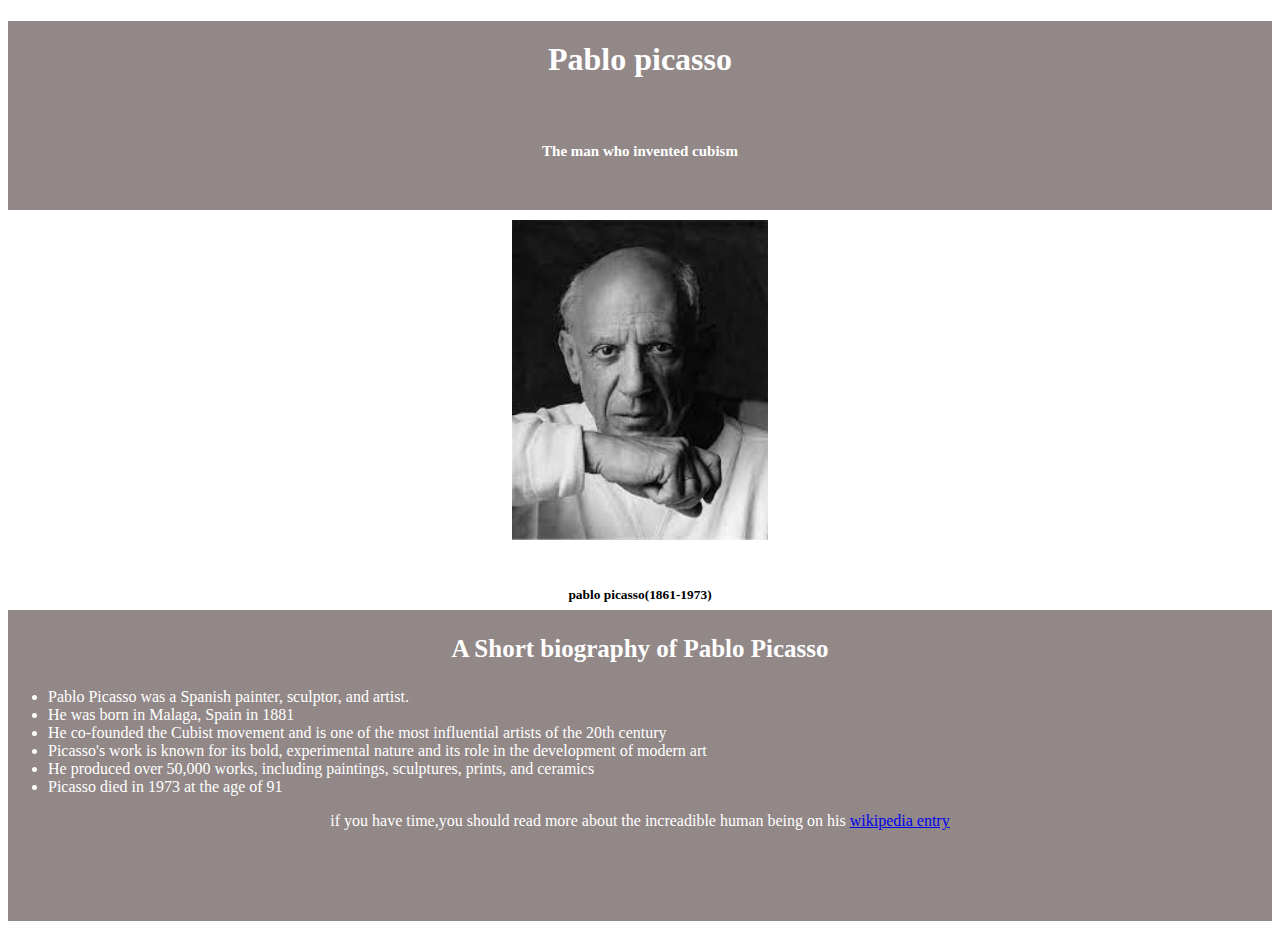
<file: myproject1/myproject1.html>
<!DOCTYPE html>
<html lang="en">
<head>
    <meta charset="UTF-8">
    <meta http-equiv="X-UA-Compatible" content="IE=edge">
    <meta name="viewport" content="width=device-width, initial-scale=1.0">
    <title>TRIBUTE WEBSITE</title>
   <link rel="stylesheet" href="style.css">
</head>
<body>
    <div class="dibba1" >
        <div class="dibba2">
            <h1 id="p1">Pablo picasso</h1>
        <h6 id="p2">The man who invented cubism</h6>
        <div class="dibba3">
            <img src="images/img.jpeg" alt="">
            <h6>pablo picasso(1861-1973)</h6>
        </div>
        
        </div>
        <div class="dibba4">
            <h3><b>A Short biography of Pablo Picasso</b></h3>
            <ul>
                <li>Pablo Picasso was a Spanish painter, sculptor, and artist.</li>
                <li> He was born in Malaga, Spain in 1881</li>
                <li> He co-founded the Cubist movement and is one of the most influential artists of the 20th century</li>
                <li>Picasso's work is known for its bold, experimental nature and its role in the development of modern art</li>
                <li>He produced over 50,000 works, including paintings, sculptures, prints, and ceramics</li>
                <li>Picasso died in 1973 at the age of 91</li>
            </ul>
        
        <p>if you have time,you should read more about the increadible human being on his <a href="https://en.wikipedia.org/wiki/Pablo_Picasso" target="_blank">wikipedia entry</a></p>
    </div> 
       
    </div>
</body>
</html>
</file>
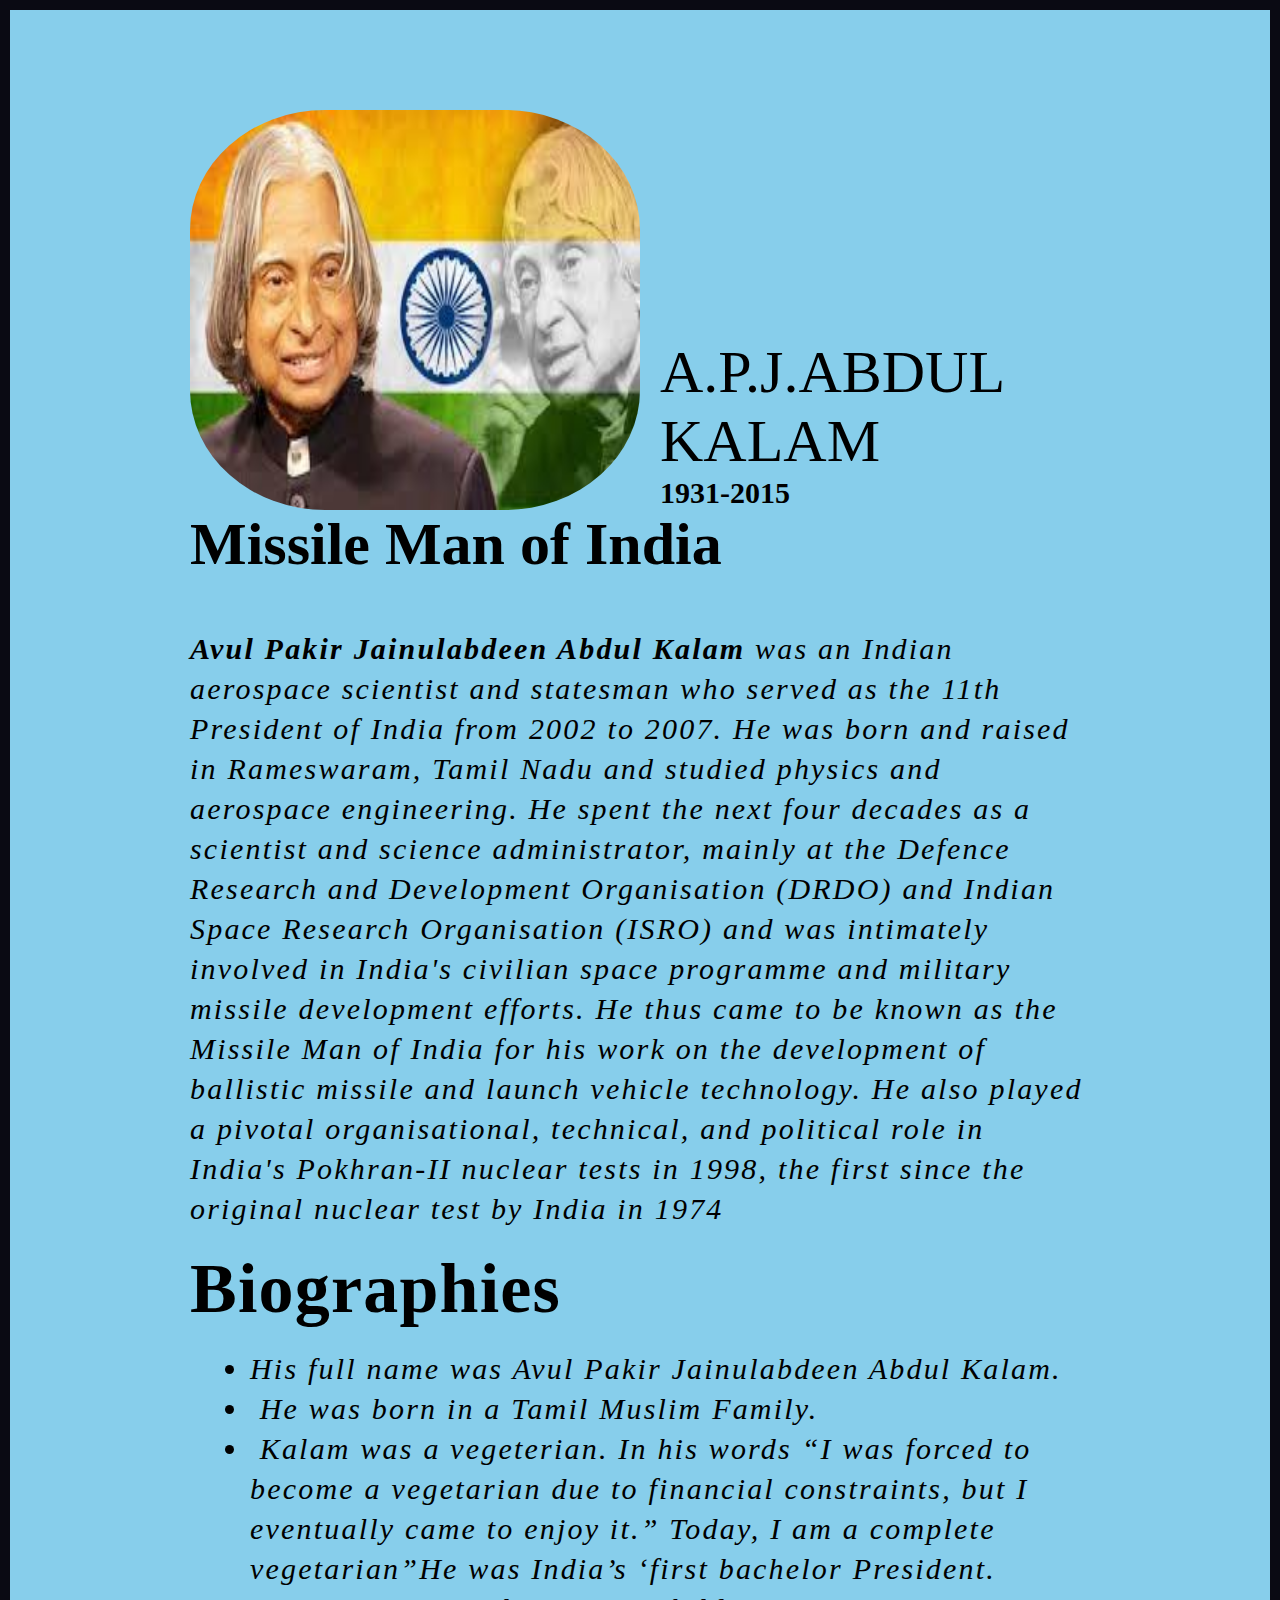
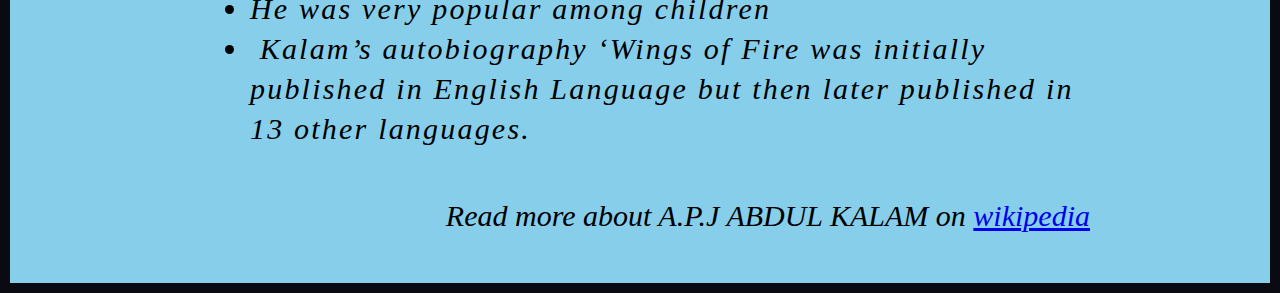
<file: project1/portfolio.html>
<!DOCTYPE html>
<html lang="en">
<head>
    <meta charset="UTF-8">
    <meta http-equiv="X-UA-Compatible" content="IE=edge">
    <meta name="viewport" content="width=device-width, initial-scale=1.0">
    <title>Tribute website | A.P.J.ABDUL KALAM</title>
    <link rel="stylesheet" href="style.css">
</head>
<body>
    
    <div class="content">
        
        <div class="container">
           <section class="top_section">
            <div class="image_container">
                <img src="apj1.jpeg" alt="Tribute">
            </div>
            <div>
                <h1>A.P.J.ABDUL KALAM</h1>
                <h3>1931-2015</h3>
            </div>
           </section>
           <section class="about_section">
            <h1>Missile Man of India</h1>
            <p><b>Avul Pakir Jainulabdeen Abdul Kalam </b> was an Indian aerospace scientist and statesman who served as the 11th President of India from 2002 to 2007. He was born and raised in Rameswaram, Tamil Nadu and studied physics and aerospace engineering. He spent the next four decades as a scientist and science administrator, mainly at the Defence Research and Development Organisation (DRDO) and Indian Space Research Organisation (ISRO) and was intimately involved in India's civilian space programme and military missile development efforts. He thus came to be known as the Missile Man of India for his work on the development of ballistic missile and launch vehicle technology. He also played a pivotal organisational, technical, and political role in India's Pokhran-II nuclear tests in 1998, the first since the original nuclear test by India in 1974</p>
           </section>
           <section class="biography_section">
            <h1>Biographies</h1>
            <ul>
                <li>His full name was Avul Pakir Jainulabdeen Abdul Kalam. </li>
                <li> He was born in a Tamil Muslim Family.</li>
                <li> Kalam was a vegeterian. In his words “I was forced to become a vegetarian due to financial constraints, but I eventually came to enjoy it.” Today, I am a complete vegetarian”He was India’s ‘first bachelor President.</li>
                <li>He was very popular among children</li>
                <li> Kalam’s autobiography ‘Wings of Fire was initially published in English Language but then later published in 13 other languages.</li>
            </ul>
           </section>
           <footer><p>Read more about A.P.J ABDUL KALAM on <a href="https://en.wikipedia.org/wiki/A._P._J._Abdul_Kalam" target="_main">wikipedia</a></p></footer>
        </div>
    </div>
</body>
</html>
</file>
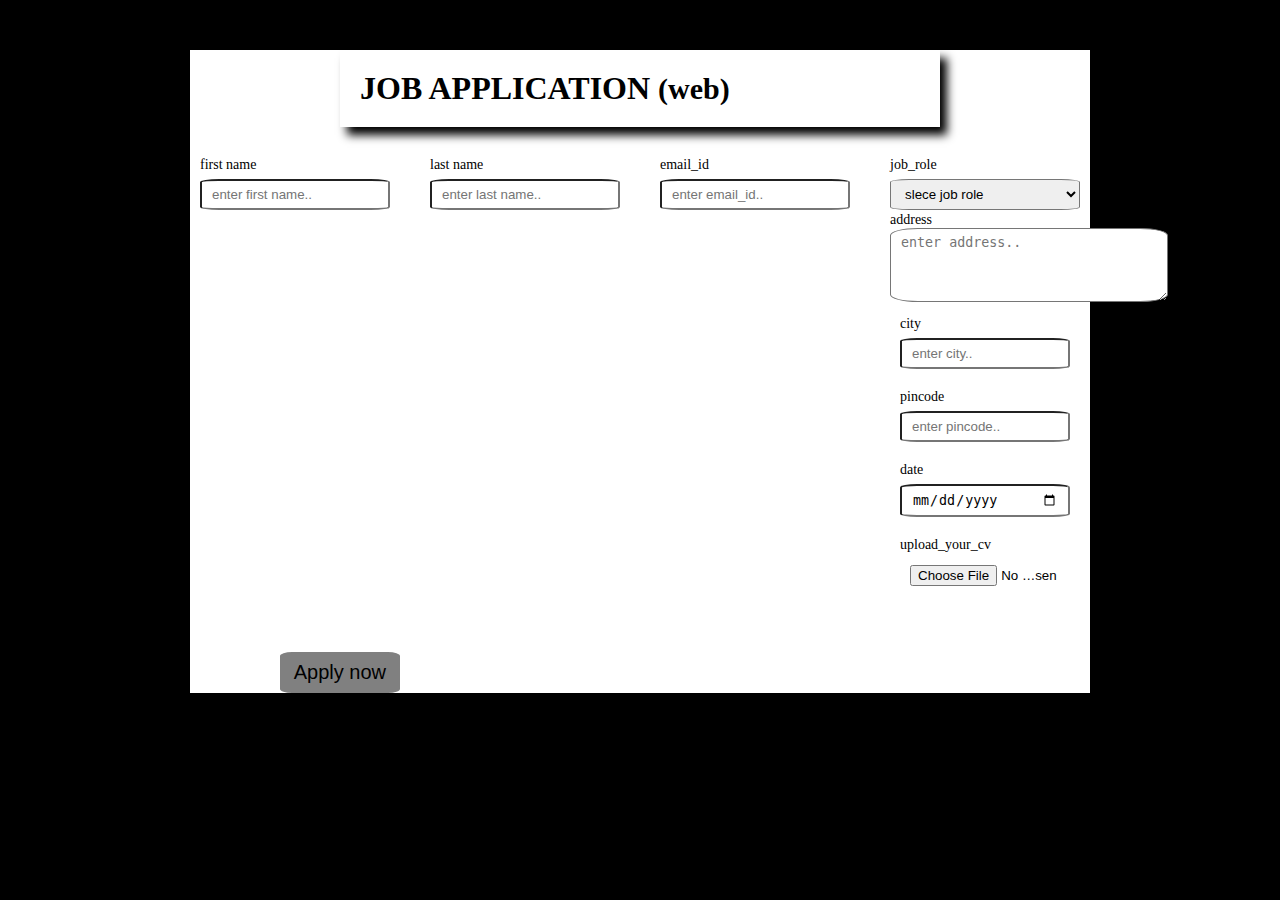
<file: project2/project2.html>
<!DOCTYPE html>
<html lang="en">
<head>
    <meta charset="UTF-8">
    <meta http-equiv="X-UA-Compatible" content="IE=edge">
    <meta name="viewport" content="width=device-width, initial-scale=1.0">
    <title>JOB APPLICATION WEBPAGE</title>
    <link rel="stylesheet" href="project2.css">
</head>
<body>
    <div class="container">
        <div class="apply_box">
            <H1>JOB APPLICATION
           <span class="title_small">(web)</span></H1>
        </div>
        <form action="">
           <div class="form_container">
                <span class="form_control">
                    <label for="first_name">first name</label>
                    <input id="first_name" class="first_name" placeholder="enter first name..">
                </span>
                <span class="form_control">
                    <label for="last_name">last name</label>
                    <input id="last_name" class="last_name" placeholder="enter last name..">
                </span>
                <div class="form_control">
                    <label for="email_id">email_id</label>
                    <input id="email_id" class="email_id" type="email" placeholder="enter email_id..">
                </div>
             <div class="form_control">
                    <label for="job_role">job_role</label>
                    <select id="job_role" name="job_role">
                        <option value="">slece job role</option>
                        <option value="frontend">frontend developer</option>
                        <option value="backend">backend developer</option>
                        <option value="ui_ux">ui ux developer</option>
                    </select>
                <div class="textarea_control">
                        <label for="address">address</label>
                        <textarea name="address" id="address" cols="30" placeholder="enter address.." rows="4"></textarea>
                        </div>
                 <div class="form_control">
                        <label for="city">city</label>
                        <input id="city" class="city" placeholder="enter city..">
                    </div>
                 <div class="form_control">
                        <label for="pincode">pincode</label>
                        <input id="pincode" type="number" class="pincode" placeholder="enter pincode..">
                    </div>
                 <div class="form_control">
                        <label for="date">date</label>
                        <input id="date" type="date" class="date" placeholder="enter date..">
                    </div>
                  <div class="form_control">
                        <label for="upload_your_cv">upload_your_cv</label>
                        <input id="upload_your_cv" type="file"  class="upload_your_cv" placeholder="upload_your_cv..">
                    </div>
                </div> 
                <div class="button_container">
                    <button type="submit">Apply now</button>
                </div>
        </form>
    </div>
</body>
</html>
</file>
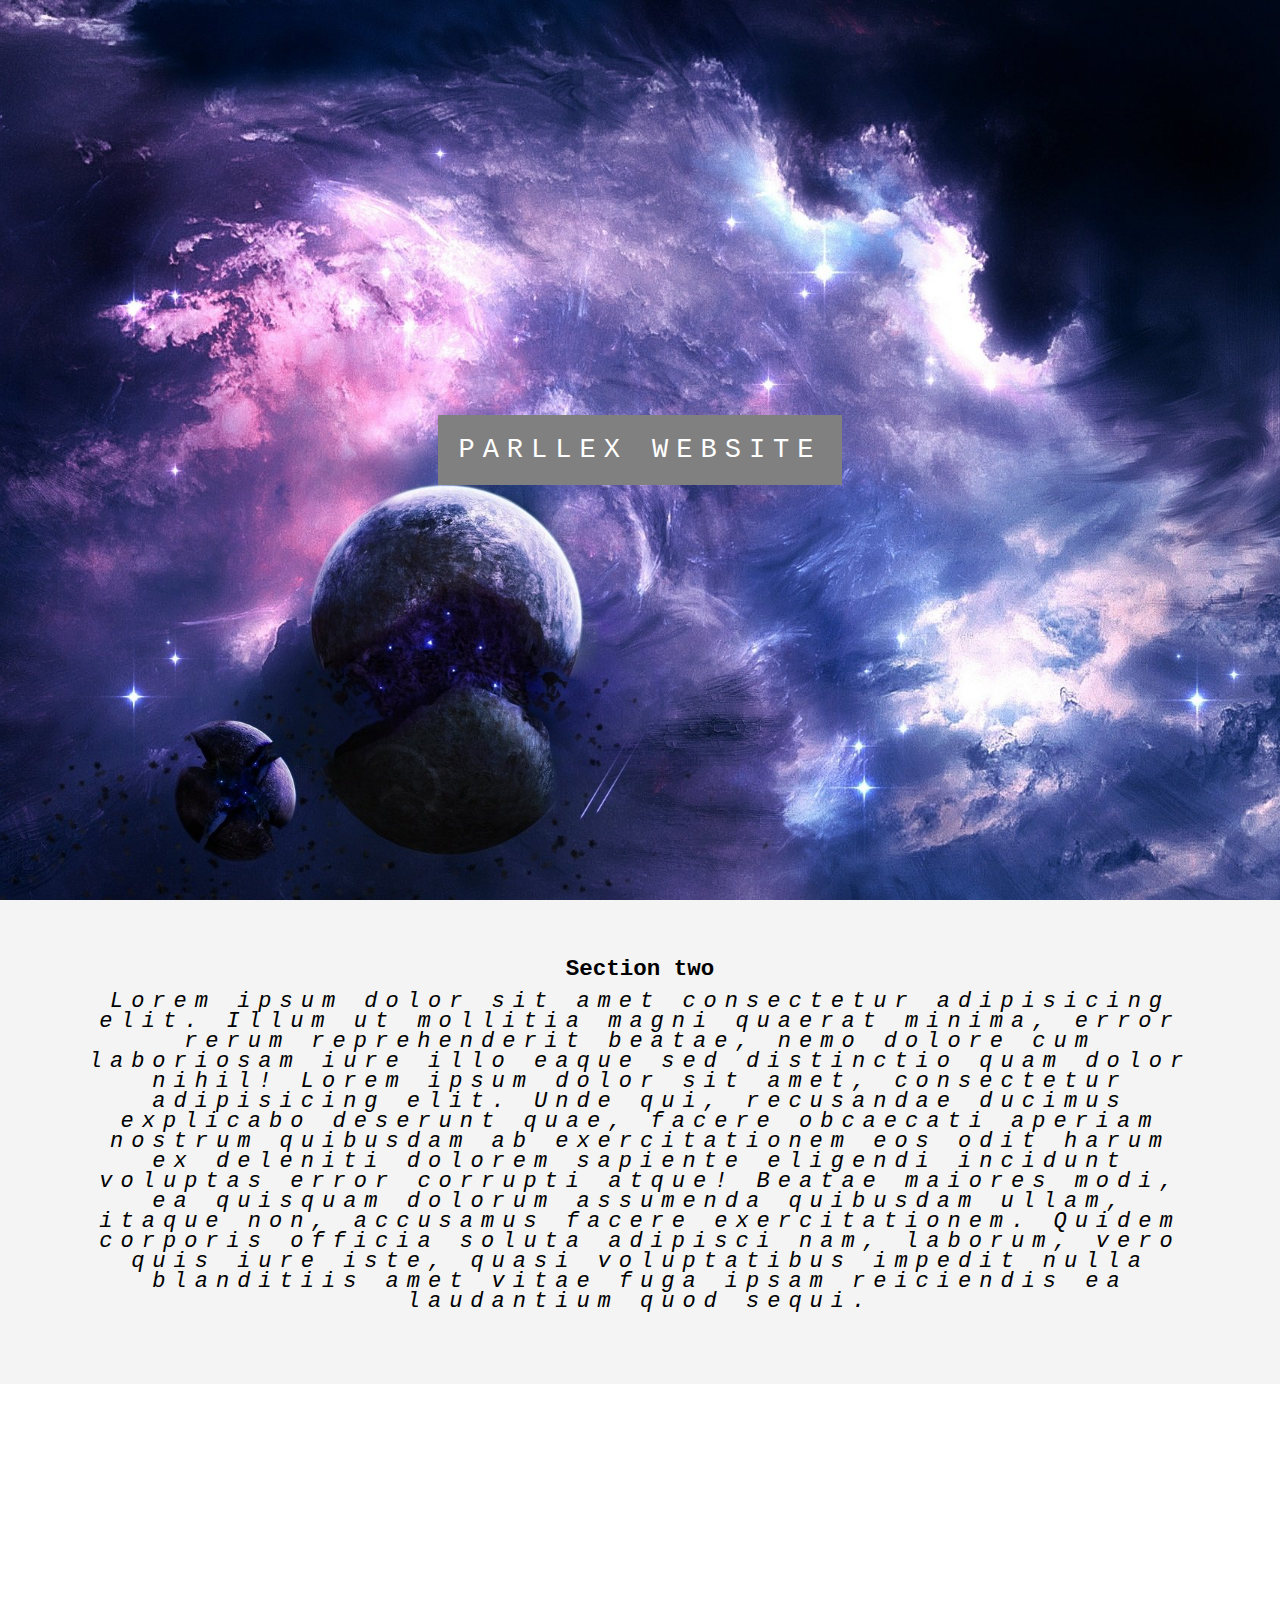
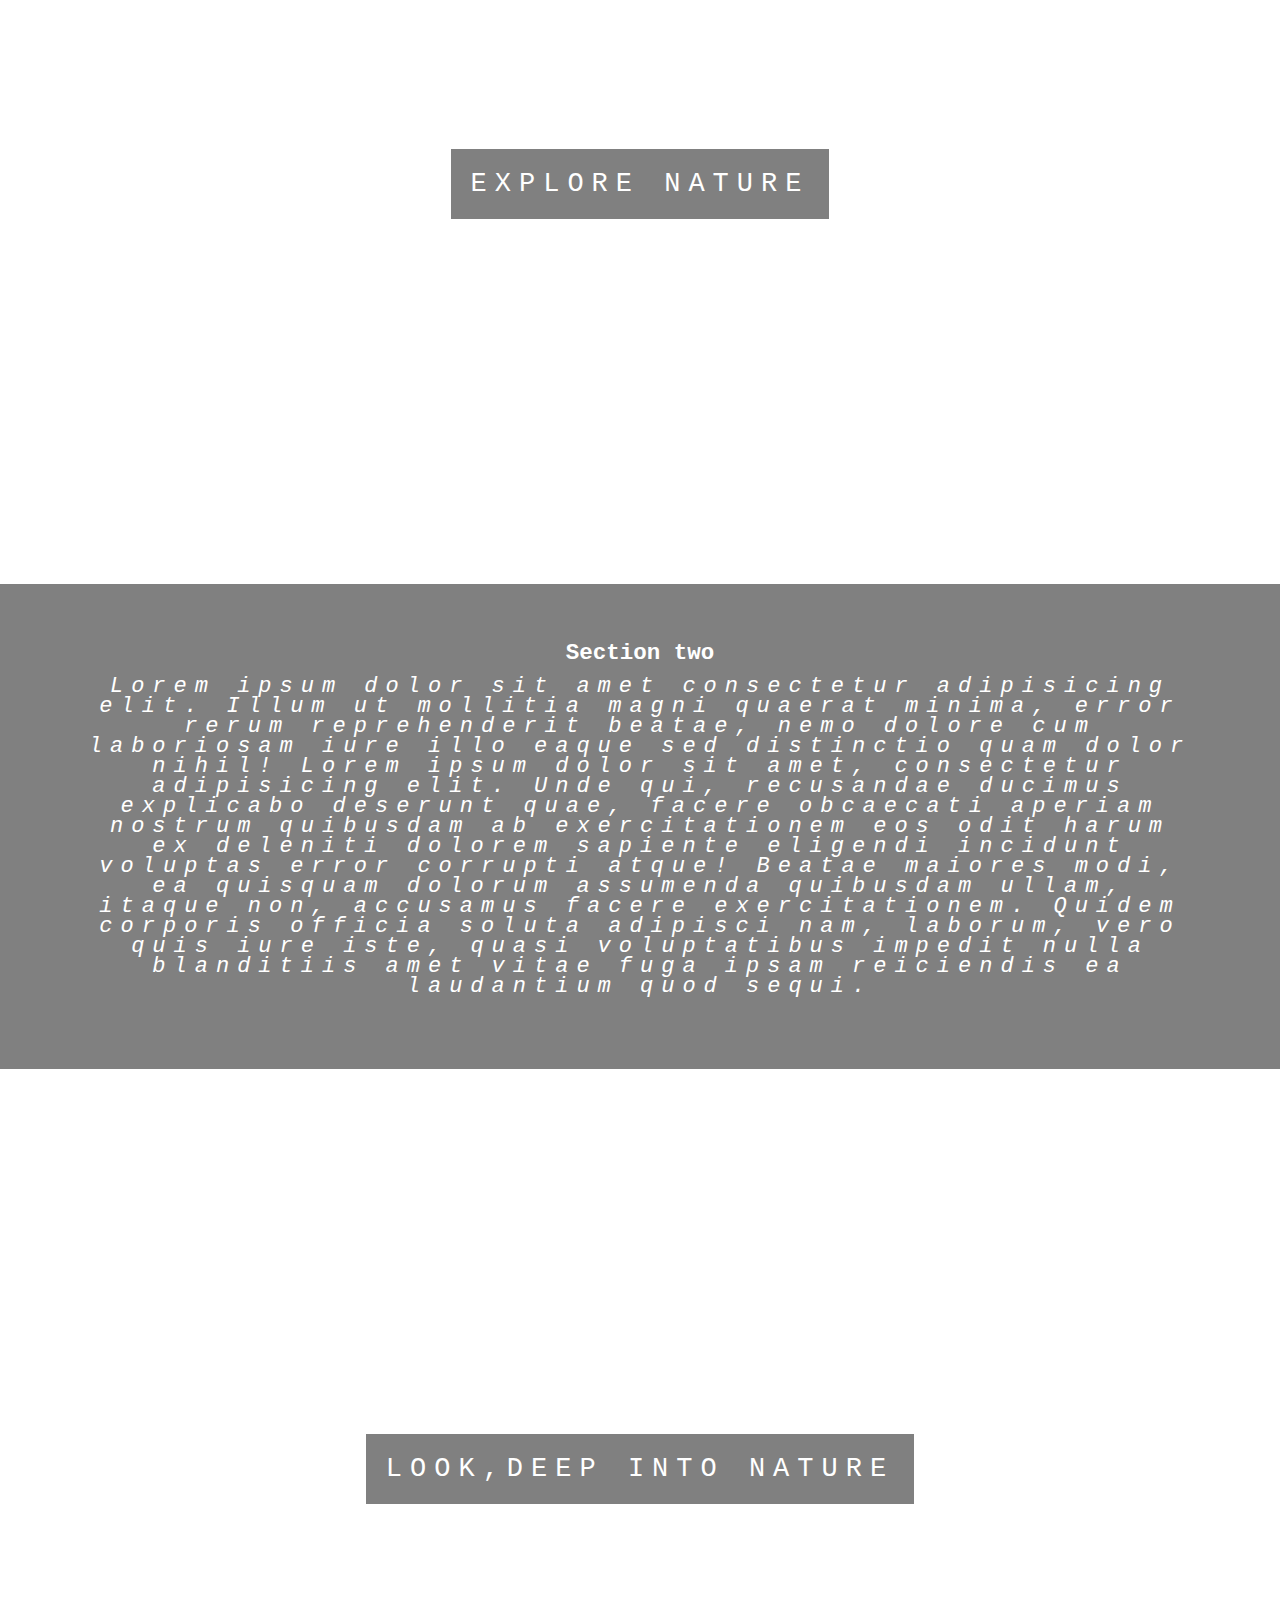
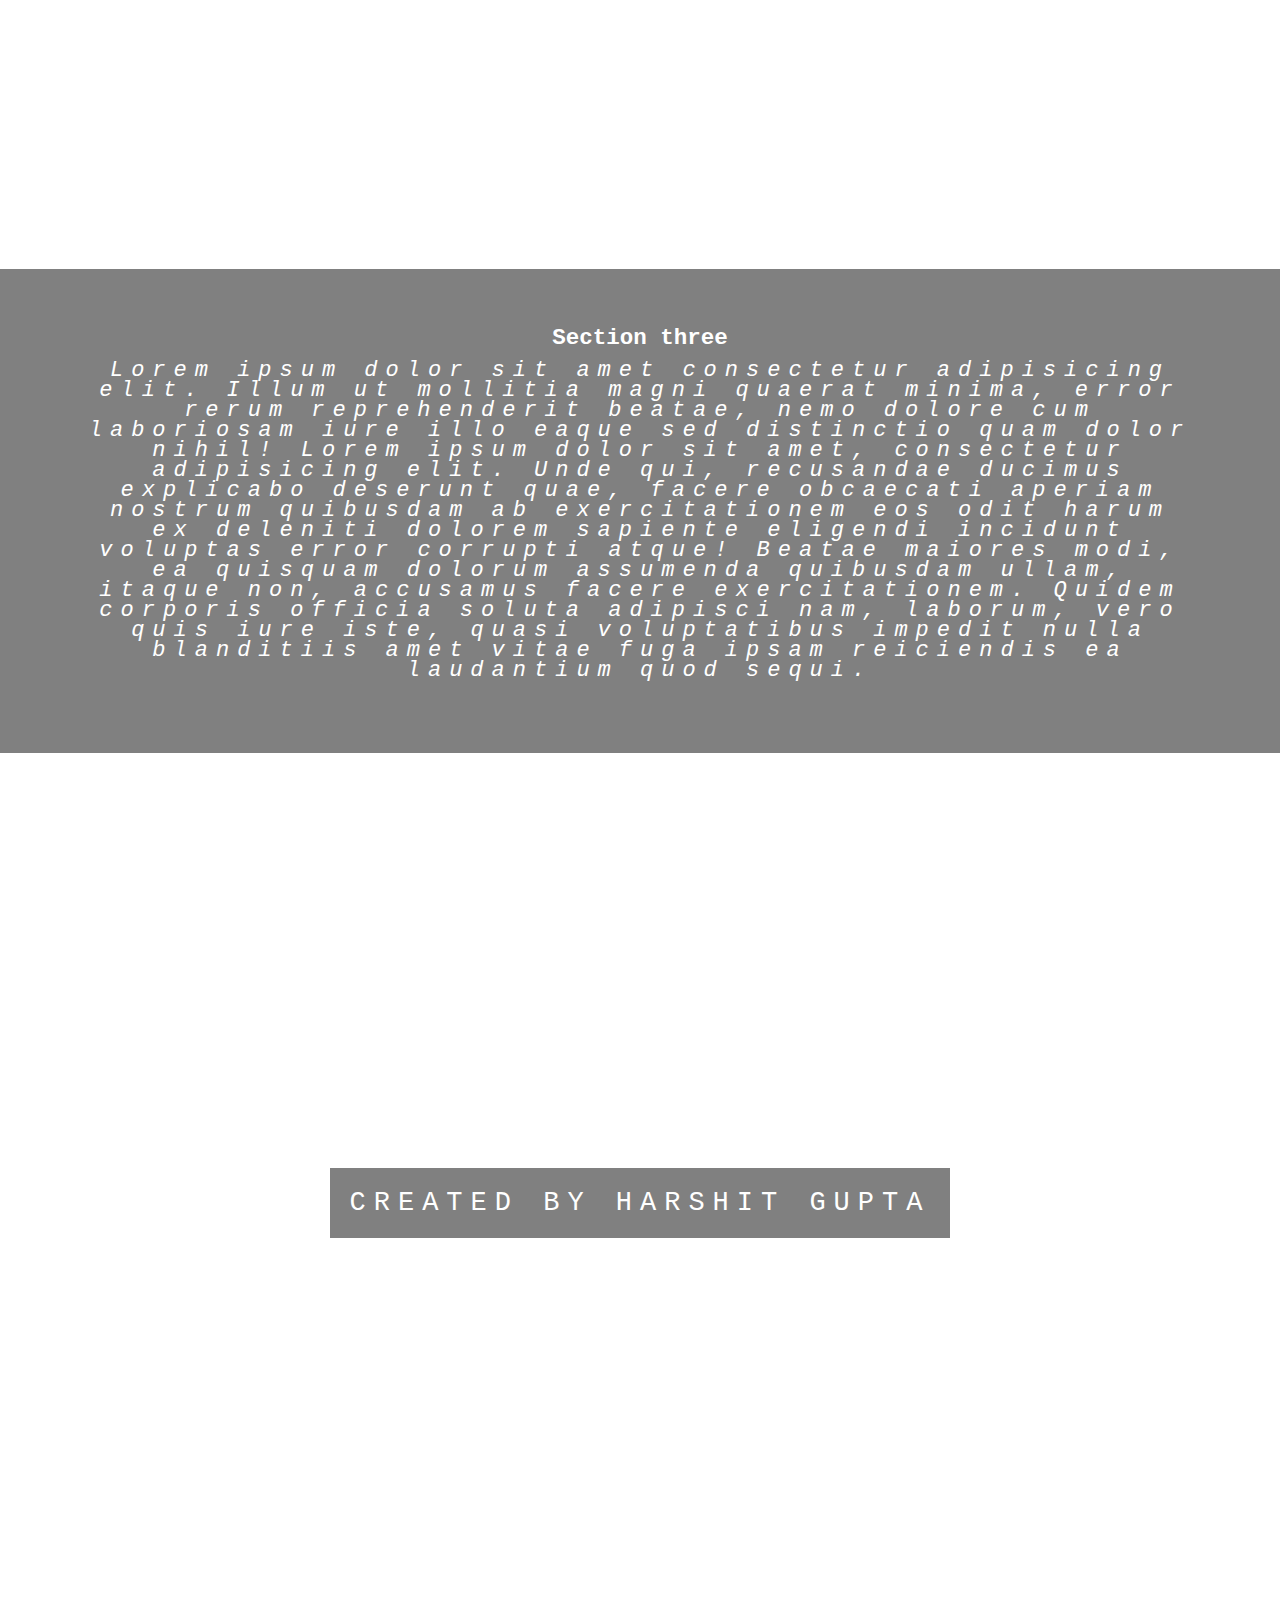
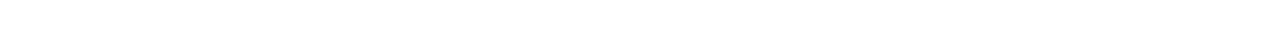
<file: project3/project3.html>
<!DOCTYPE html>
<html lang="en">
<head>
    <meta charset="UTF-8">
    <meta http-equiv="X-UA-Compatible" content="IE=edge">
    <meta name="viewport" content="width=device-width, initial-scale=1.0">
    <title>Document</title>
    <link rel="stylesheet" href="project3.css">
</head>
<body>
    <div class="pimg1">
        <div class="ptext">
            <span class="textbg">Parllex Website</span>
        </div>
    </div>
    <div class="section section-light">
        <h2>Section two</h2>
        <p id="para">Lorem ipsum dolor sit amet consectetur adipisicing elit. Illum ut mollitia magni quaerat minima, error rerum reprehenderit beatae, nemo dolore cum laboriosam iure illo eaque sed distinctio quam dolor nihil! Lorem ipsum dolor sit amet, consectetur adipisicing elit. Unde qui, recusandae ducimus explicabo deserunt quae, facere obcaecati aperiam nostrum quibusdam ab exercitationem eos odit harum ex deleniti dolorem sapiente eligendi incidunt voluptas error corrupti atque! Beatae maiores modi, ea quisquam dolorum assumenda quibusdam ullam, itaque non, accusamus facere exercitationem. Quidem corporis officia soluta adipisci nam, laborum, vero quis iure iste, quasi voluptatibus impedit nulla blanditiis amet vitae fuga ipsam reiciendis ea laudantium quod sequi.
        </p>
    </div>
    <div class="pimg2">
        <div class="ptext">
            <span class="textbg">Explore Nature</span>
        </div>
    </div>
    <div class="section section-dark">
        <h2>Section two</h2>
        <p id="para">Lorem ipsum dolor sit amet consectetur adipisicing elit. Illum ut mollitia magni quaerat minima, error rerum reprehenderit beatae, nemo dolore cum laboriosam iure illo eaque sed distinctio quam dolor nihil! Lorem ipsum dolor sit amet, consectetur adipisicing elit. Unde qui, recusandae ducimus explicabo deserunt quae, facere obcaecati aperiam nostrum quibusdam ab exercitationem eos odit harum ex deleniti dolorem sapiente eligendi incidunt voluptas error corrupti atque! Beatae maiores modi, ea quisquam dolorum assumenda quibusdam ullam, itaque non, accusamus facere exercitationem. Quidem corporis officia soluta adipisci nam, laborum, vero quis iure iste, quasi voluptatibus impedit nulla blanditiis amet vitae fuga ipsam reiciendis ea laudantium quod sequi.
        </p>
    </div>
    <div class="pimg3">
        <div class="ptext">
            <span class="textbg">LOOK,DEEP INTO NATURE</span>
        </div>
    </div>
    <div class="section section-dark">
        <h2>Section three</h2>
        <p id="para">Lorem ipsum dolor sit amet consectetur adipisicing elit. Illum ut mollitia magni quaerat minima, error rerum reprehenderit beatae, nemo dolore cum laboriosam iure illo eaque sed distinctio quam dolor nihil! Lorem ipsum dolor sit amet, consectetur adipisicing elit. Unde qui, recusandae ducimus explicabo deserunt quae, facere obcaecati aperiam nostrum quibusdam ab exercitationem eos odit harum ex deleniti dolorem sapiente eligendi incidunt voluptas error corrupti atque! Beatae maiores modi, ea quisquam dolorum assumenda quibusdam ullam, itaque non, accusamus facere exercitationem. Quidem corporis officia soluta adipisci nam, laborum, vero quis iure iste, quasi voluptatibus impedit nulla blanditiis amet vitae fuga ipsam reiciendis ea laudantium quod sequi.
        </p>
    </div>
    <div class="pimg1">
        <div class="ptext">
            <span class="textbg">CREATED BY HARSHIT GUPTA</span>
        </div>
    </div>
</body>
</html>
</file>
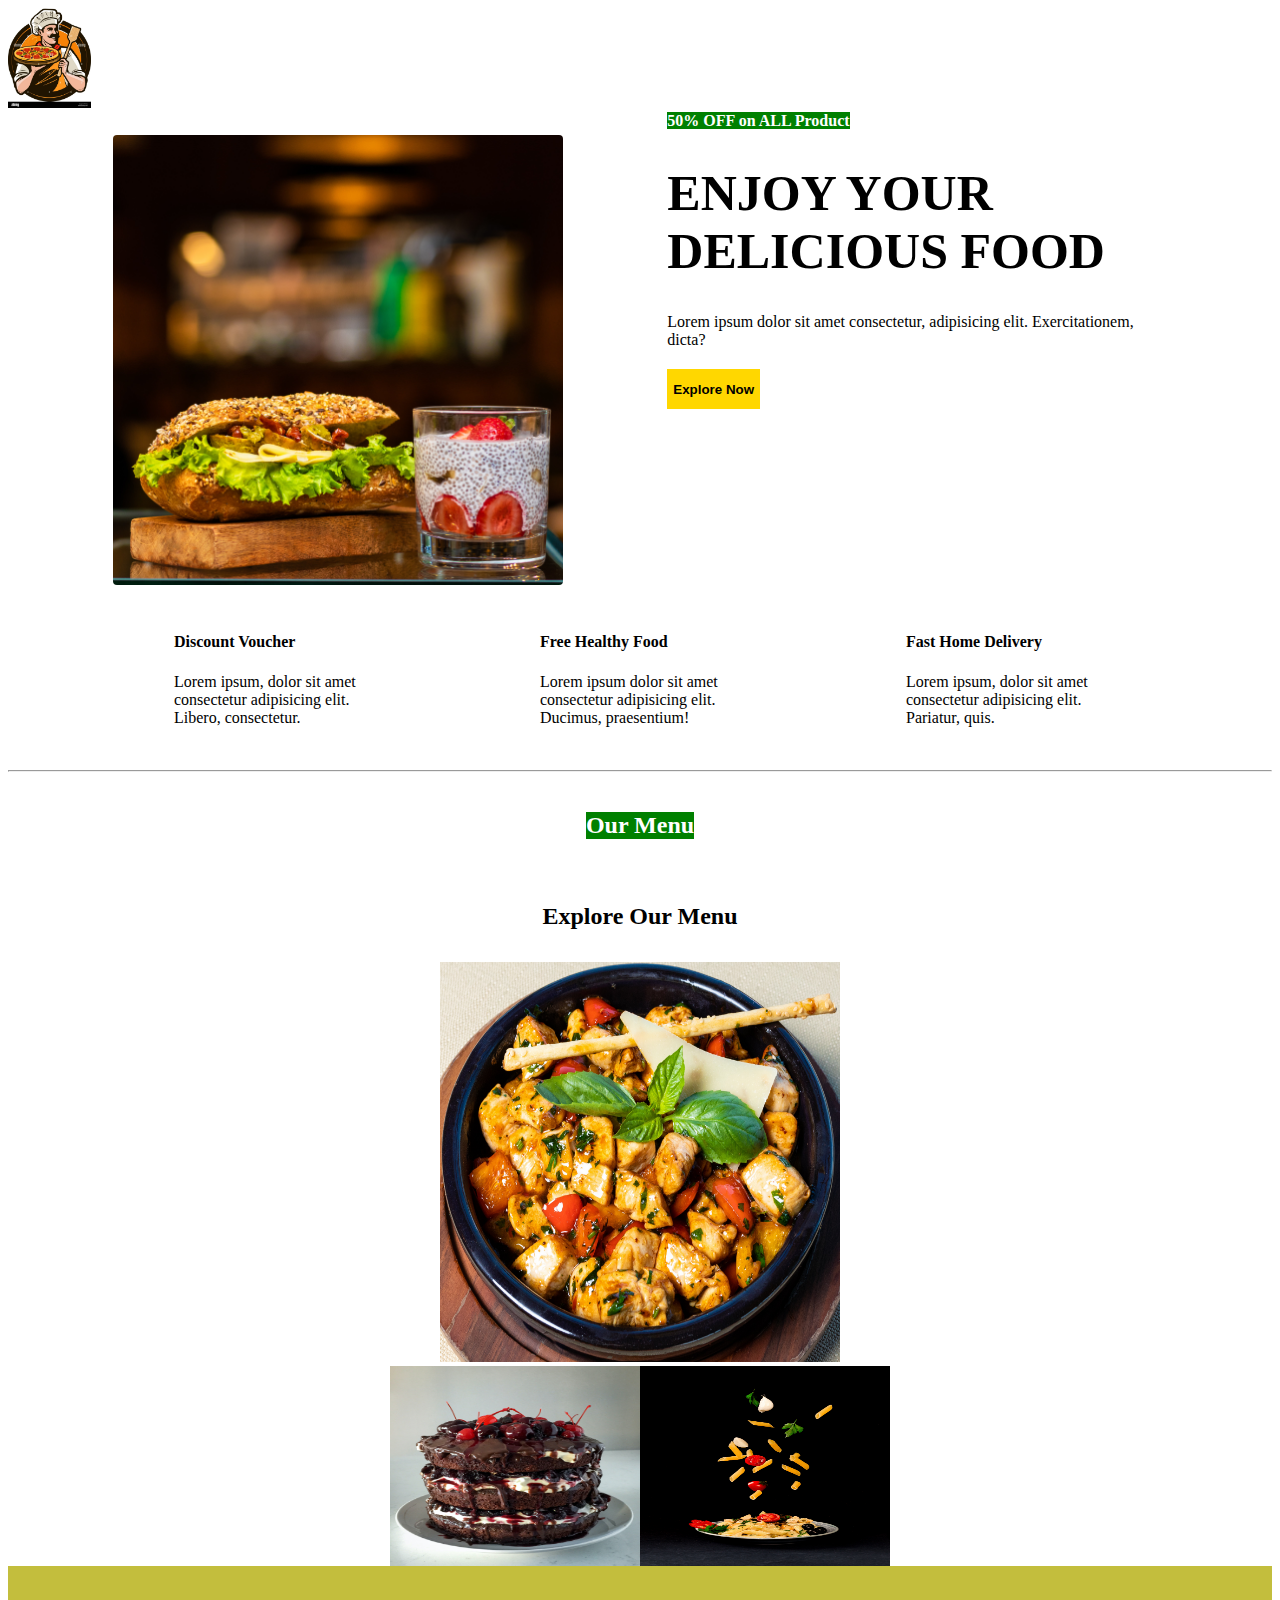
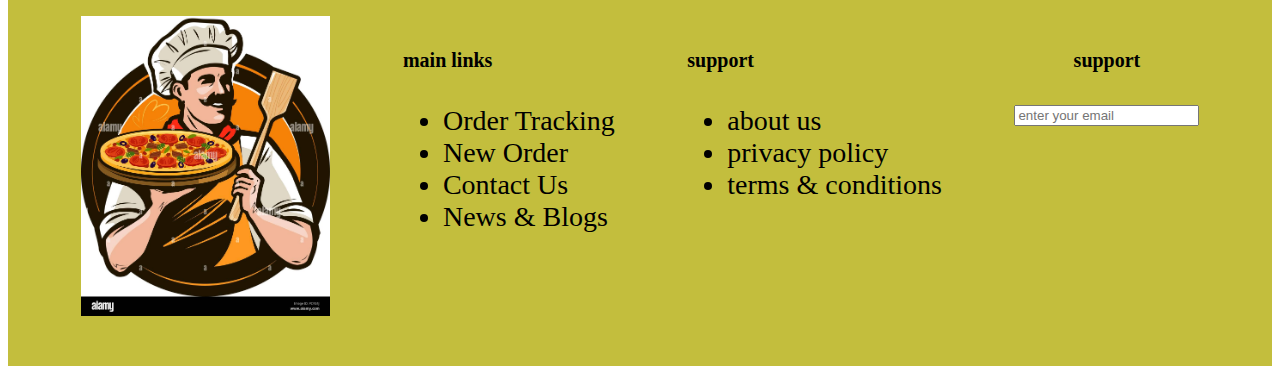
<file: project5/project5.html>
<!DOCTYPE html>
<html lang="en">
<head>
    <meta charset="UTF-8">
    <meta http-equiv="X-UA-Compatible" content="IE=edge">
    <meta name="viewport" content="width=device-width, initial-scale=1.0">
    <title>RESTAURANT WEBSITE</title>
    <link rel="stylesheet" href="project5.css">
</head>
<body>
    <header class="enjoy">
        <img  id="harshit" src="images/food.jpeg" alt="food">

    </header>
    <div class="main">
        <div class="main_img">
            <img id="img2" src="images/farhad-ibrahimzade-B5ArF0xDi5I-unsplash.jpg" alt="">
        </div>
        <div class="main_content">
            <h4>50% OFF on ALL Product</h4>
            <h1>ENJOY YOUR DELICIOUS FOOD</h1>
            <p>Lorem ipsum dolor sit amet consectetur, adipisicing elit. Exercitationem, dicta?</p>
            <button id="btn">Explore Now</button>
        </div>
    </div>
    <div class="second_dibba">
        <div class="first_box">
            <h4>Discount Voucher</h4>
            <p>Lorem ipsum, dolor sit amet consectetur adipisicing elit. Libero, consectetur.</p>
        </div>
        <div class="first_box">
            <h4>Free Healthy Food</h4>
            <p>Lorem ipsum dolor sit amet consectetur adipisicing elit. Ducimus, praesentium!</p>
        </div>
        <div class="first_box">
            <h4>Fast Home Delivery</h4>
            <p>Lorem ipsum, dolor sit amet consectetur adipisicing elit. Pariatur, quis.</p>
        </div>
    </div>
    <hr>
    <div class="conta">
        <h4 id="h41">Our Menu</h4>
    <h4 id="r5">Explore Our Menu</h4>
    </div>
    <div class="hg">
      
        <div class="item1">
            <img src="images/farhad-ibrahimzade-KpOl9jV2aJM-unsplash.jpg" alt="" class="img10">
        </div>
        <div class="item2">
            <img src="images/jacob-thomas-6jHpcBPw7i8-unsplash.jpg" alt="" class="item44">
            <img src="images/sahand-hoseini-f9hHQgvpM8E-unsplash.jpg" alt="" class="item44">
        </div>
    </div>
    <footer class="foot">
        <div class="im">
            <img  id="harsh" src="images/food.jpeg" alt="">
        </div>
        <div class="main_links">
            <h5>main links</h5>
            <ul>
                <li>Order Tracking</li>
                <li>New Order</li>
                <li>Contact Us</li>
                <li>News & Blogs</li>
            </ul>
        </div>
        <div class="support">
            <h5>support</h5>
            <ul>
                <li>about us</li>
                <li>privacy policy</li>
                <li>terms & conditions</li>
            </ul>
        </div>
        <div class="im">
            <div class="support1">
                <h5>support</h5>
                <input type="text" placeholder="enter your email" id="">
            </div>
        </div>
    </footer>

</body>
</html>
</file>
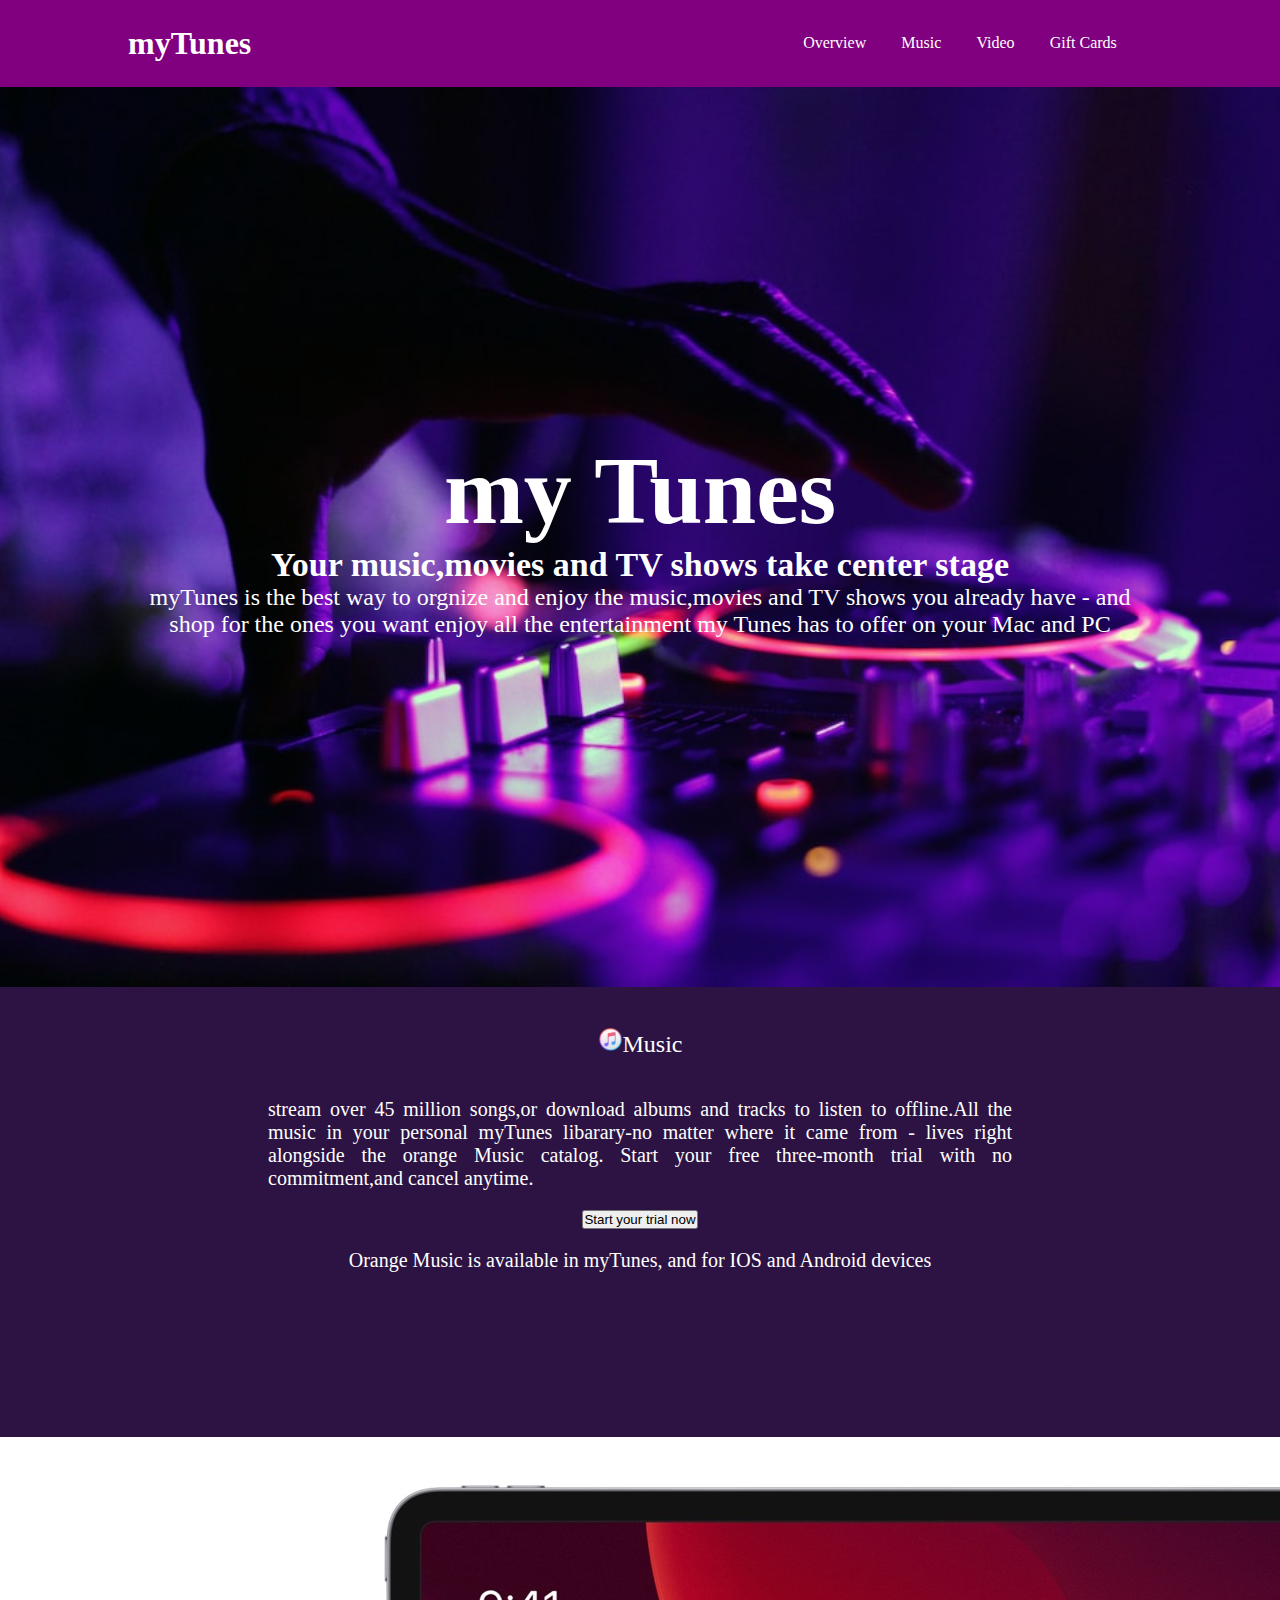
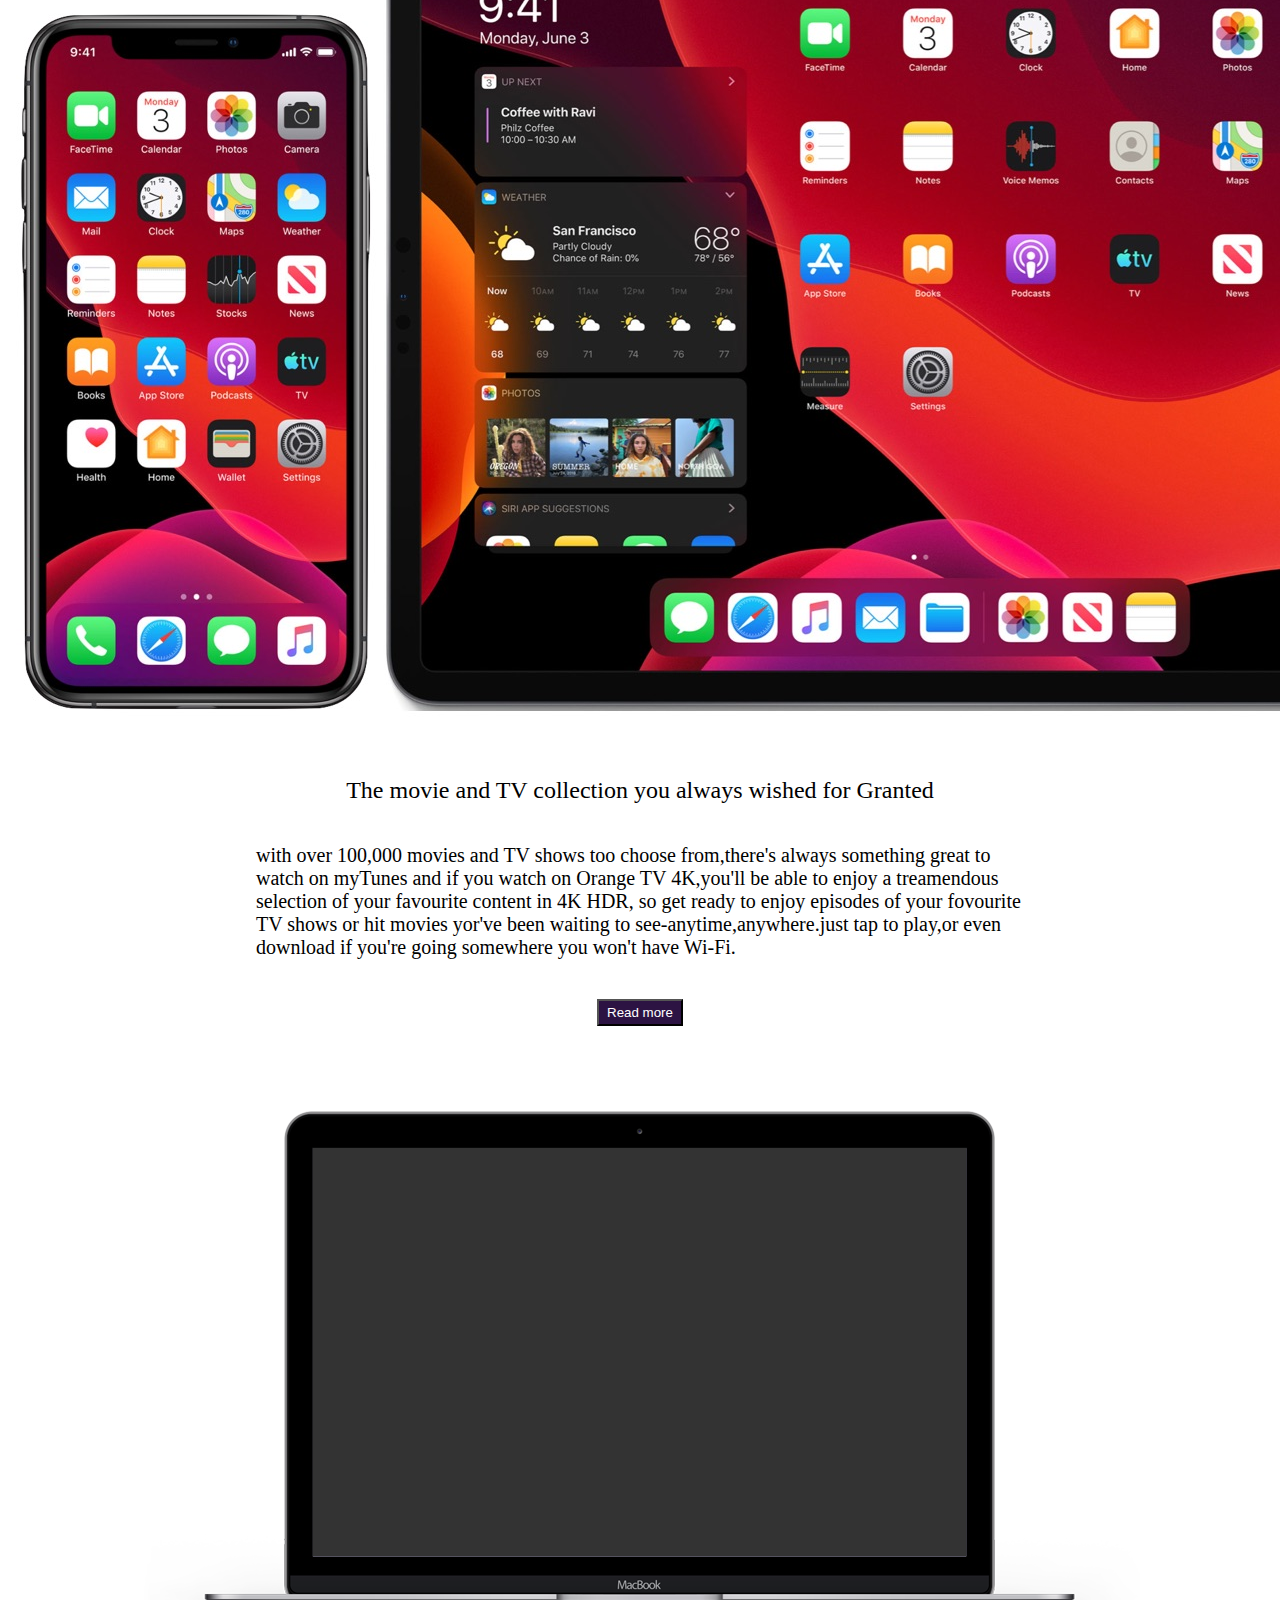
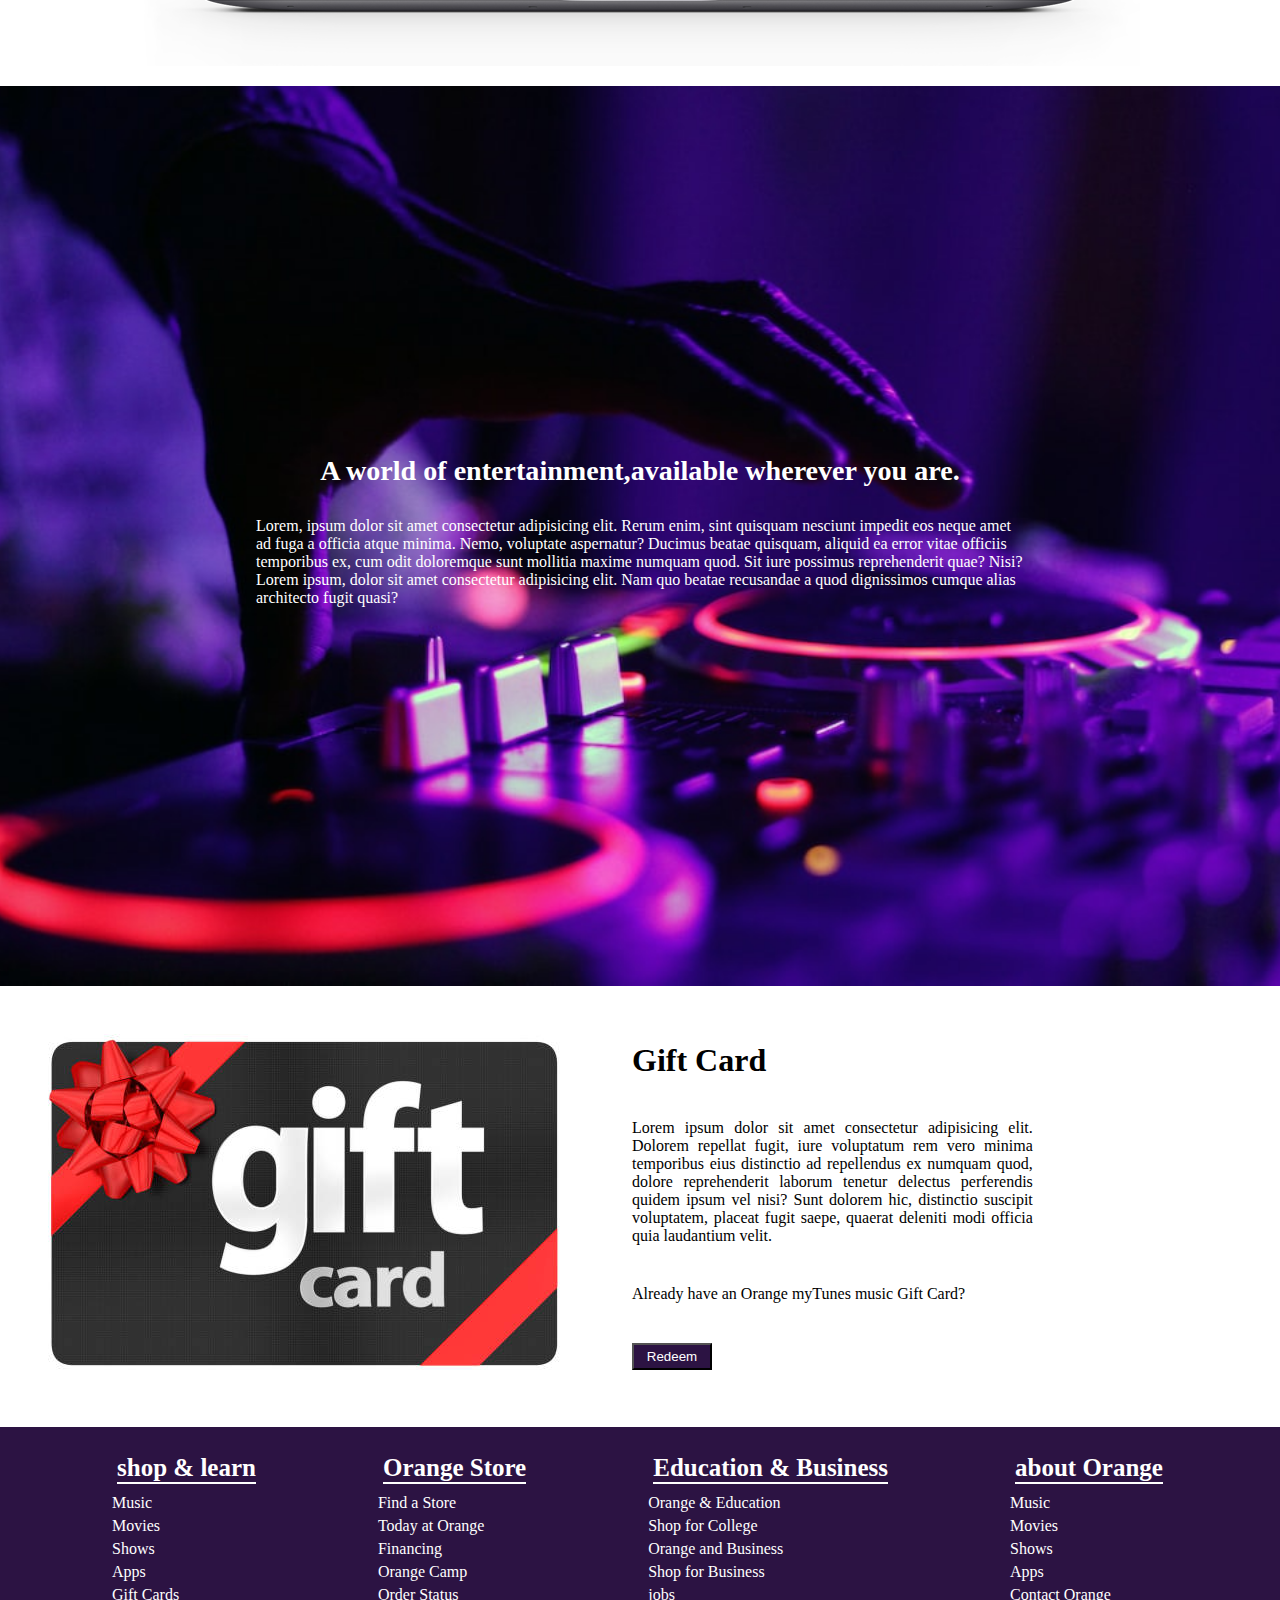
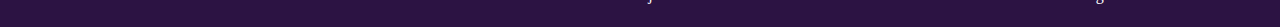
<file: project6/project6.html>
<!DOCTYPE html>
<html lang="en">
<head>
    <meta charset="UTF-8">
    <meta http-equiv="X-UA-Compatible" content="IE=edge">
    <meta name="viewport" content="width=device-width, initial-scale=1.0">
    <title>music website</title>
    <link rel="stylesheet" href="project6.css">
</head>
<body>
    <header class="head">
        <div class="header_content"><h1>myTunes</h1></div>
        <div class="navbar">
            <nav>
                <ul>
                    <li><a href="#Home">Overview</a></li>
                    <li><a href="#Music">Music</a></li>
                    <li><a href="#Video">Video</a></li>
                    <li><a href="#gift_cards">Gift Cards</a></li>
                </ul>
            </nav>
        </div>
    </header>
    <section  class="hero_section" id="Home">
        <div class="hero_content">
            <h1>my Tunes</h1>
        </div>
        <div class="hero_content">
            <h3>Your music,movies and TV shows take center stage</h3>
        </div>
        <div class="hero_content">
            <p>myTunes is the best way to orgnize and enjoy the music,movies and TV shows you already have - and shop for the ones you want enjoy all the entertainment my Tunes has to offer on your Mac and PC</p>
        </div>
    </section>
    <section class="main_section" id="Music">
        <span><img src="images/logo.png">Music</span>
        <p>stream over 45 million songs,or download albums and tracks to listen to offline.All the music in your personal myTunes libarary-no matter where it came from - lives right alongside the orange Music catalog. Start your free three-month trial with no commitment,and cancel anytime.</p>
        <button>Start your trial now</button>
        <p id="r">Orange Music is available in myTunes, and for IOS and Android devices</p>
       
    </section>
    <section class="ipad_section">
        <img src="images/img2.jpeg" >
    </section>
    <section class="mac_section">
        <span>The movie and TV collection you always wished for Granted</span>
        <p>with over 100,000 movies and TV shows too choose from,there's always something great to watch on myTunes and if you watch on Orange TV 4K,you'll be able to enjoy a treamendous selection of your favourite content in 4K HDR, so get ready to enjoy episodes of your fovourite TV shows or hit movies yor've been waiting to see-anytime,anywhere.just tap to play,or even download if you're going somewhere you won't have Wi-Fi.</p>
        <button>Read more</button>
        <img src="images/img3.png" >
    </section>
    <section class="img_section" id="Video">
        <div class="img_content"><h3>A world of entertainment,available wherever you are.</h3></div>
        <div class="img_content2"><p>Lorem, ipsum dolor sit amet consectetur adipisicing elit. Rerum enim, sint quisquam nesciunt impedit eos neque amet ad fuga a officia atque minima. Nemo, voluptate aspernatur? Ducimus beatae quisquam, aliquid ea error vitae officiis temporibus ex, cum odit doloremque sunt mollitia maxime numquam quod. Sit iure possimus reprehenderit quae? Nisi?Lorem ipsum, dolor sit amet consectetur adipisicing elit. Nam quo beatae recusandae a quod dignissimos cumque alias architecto fugit quasi?</p></div>
    </section>
    <div class="gift_section" id="gift_cards">
        <div class="gift_image"> <img src="images/img4.jpeg"></div>
        <div class="gift_content">
            <h1>Gift Card</h1>
            <p>Lorem ipsum dolor sit amet consectetur adipisicing elit. Dolorem repellat fugit, iure voluptatum rem vero minima temporibus eius distinctio ad repellendus ex numquam quod, dolore reprehenderit laborum tenetur delectus perferendis quidem ipsum vel nisi? Sunt dolorem hic, distinctio suscipit voluptatem, placeat fugit saepe, quaerat deleniti modi officia quia laudantium velit.</p>
            <p>Already have an Orange myTunes music Gift Card?</p>
            <button id="er">Redeem</button>
        </div>
    </div>
    <section class="last_section">
        <div class="last1">
            <h5>shop & learn</h5>
            <ul>
                <li>Music</li>
                <li>Movies</li>
                <li>Shows</li>
                <li>Apps</li>
                <li>Gift Cards</li>
            </ul>
        </div>
        <div class="last1">
            <h5>Orange Store</h5>
            <ul>
                <li>Find a Store</li>
                <li>Today at Orange</li>
                <li>Financing</li>
                <li>Orange Camp</li>
                <li>Order Status</li>
            </ul>
        </div>
        <div class="last1">
            <h5>Education & Business</h5>
            <ul>
                <li>Orange & Education</li>
                <li>Shop for College</li>
                <li>Orange and Business</li>
                <li>Shop for Business</li>
                <li>jobs</li>
            </ul>
        </div>
        <div class="last1">
            <h5>about Orange</h5>
            <ul>
                <li>Music</li>
                <li>Movies</li>
                <li>Shows</li>
                <li>Apps</li>
                <li>Contact Orange</li>
            </ul>
        </div>
    </section>
</body>
</html>
</file>
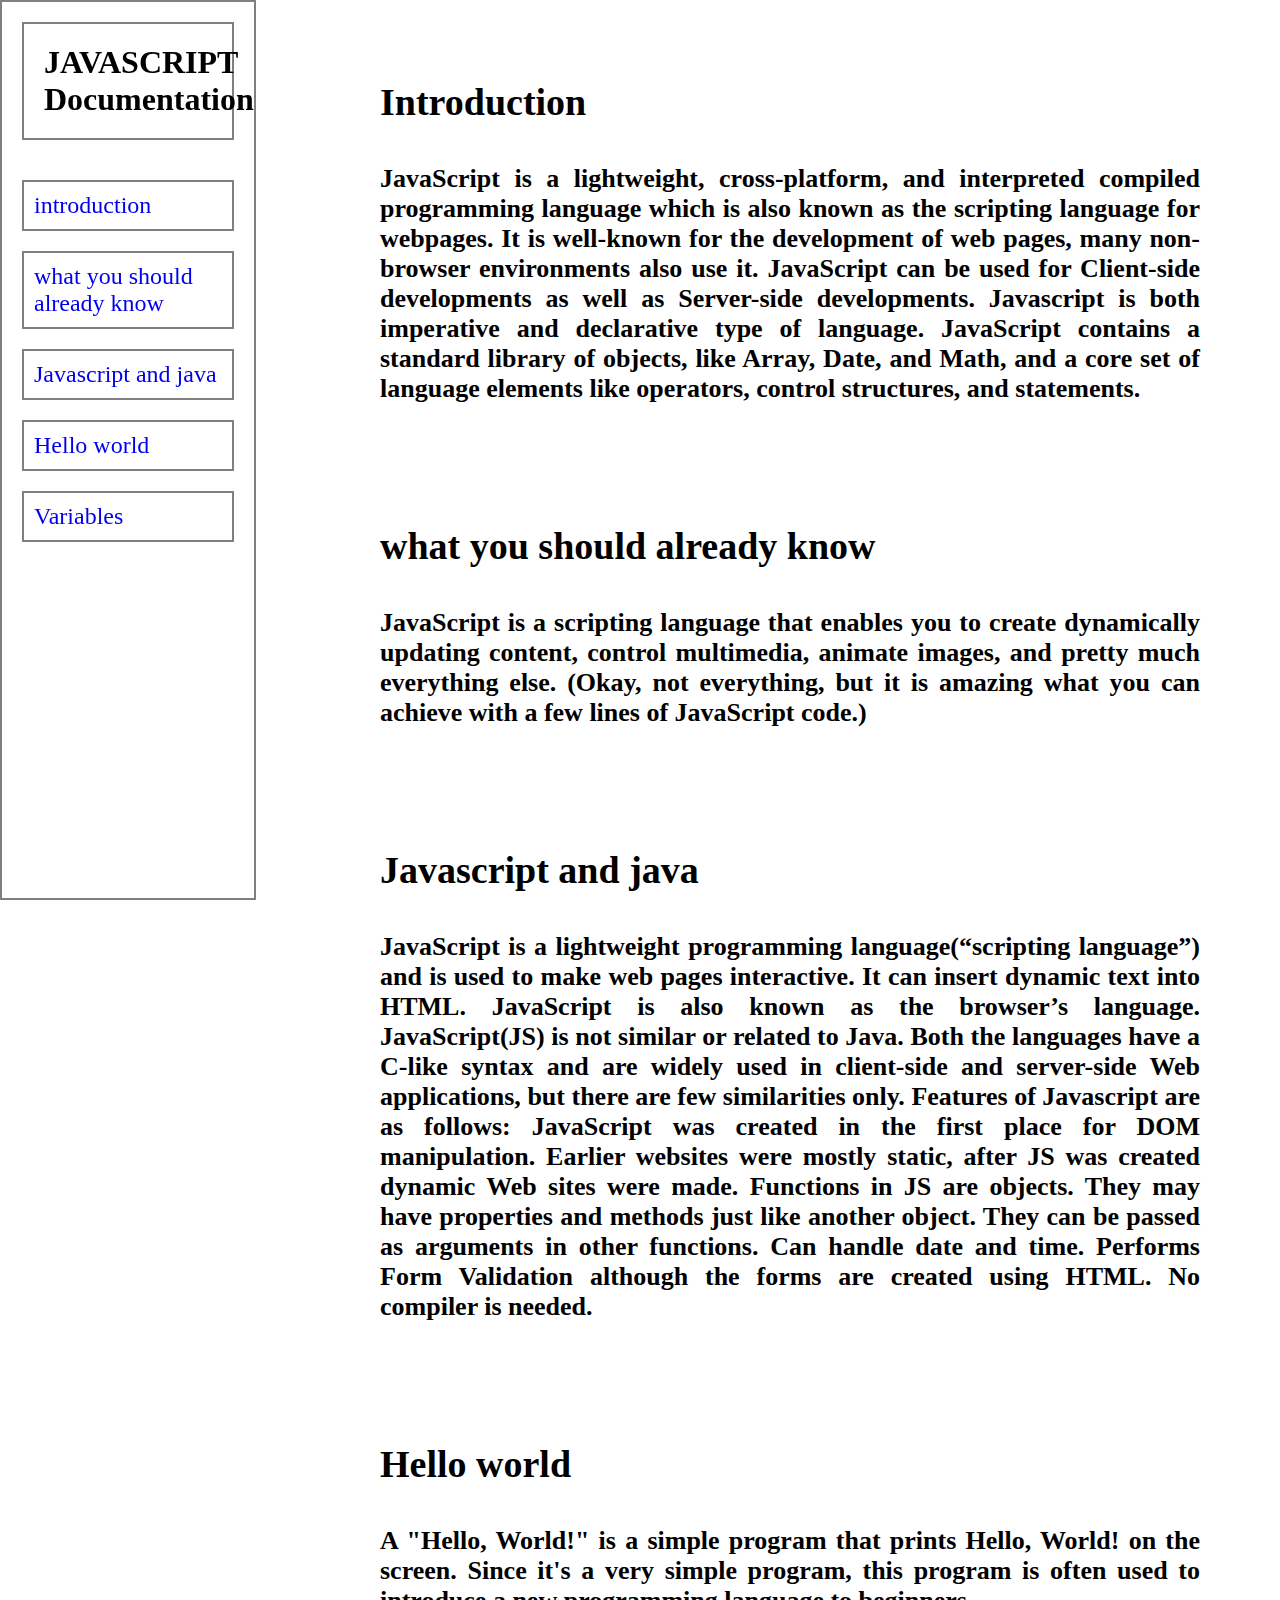
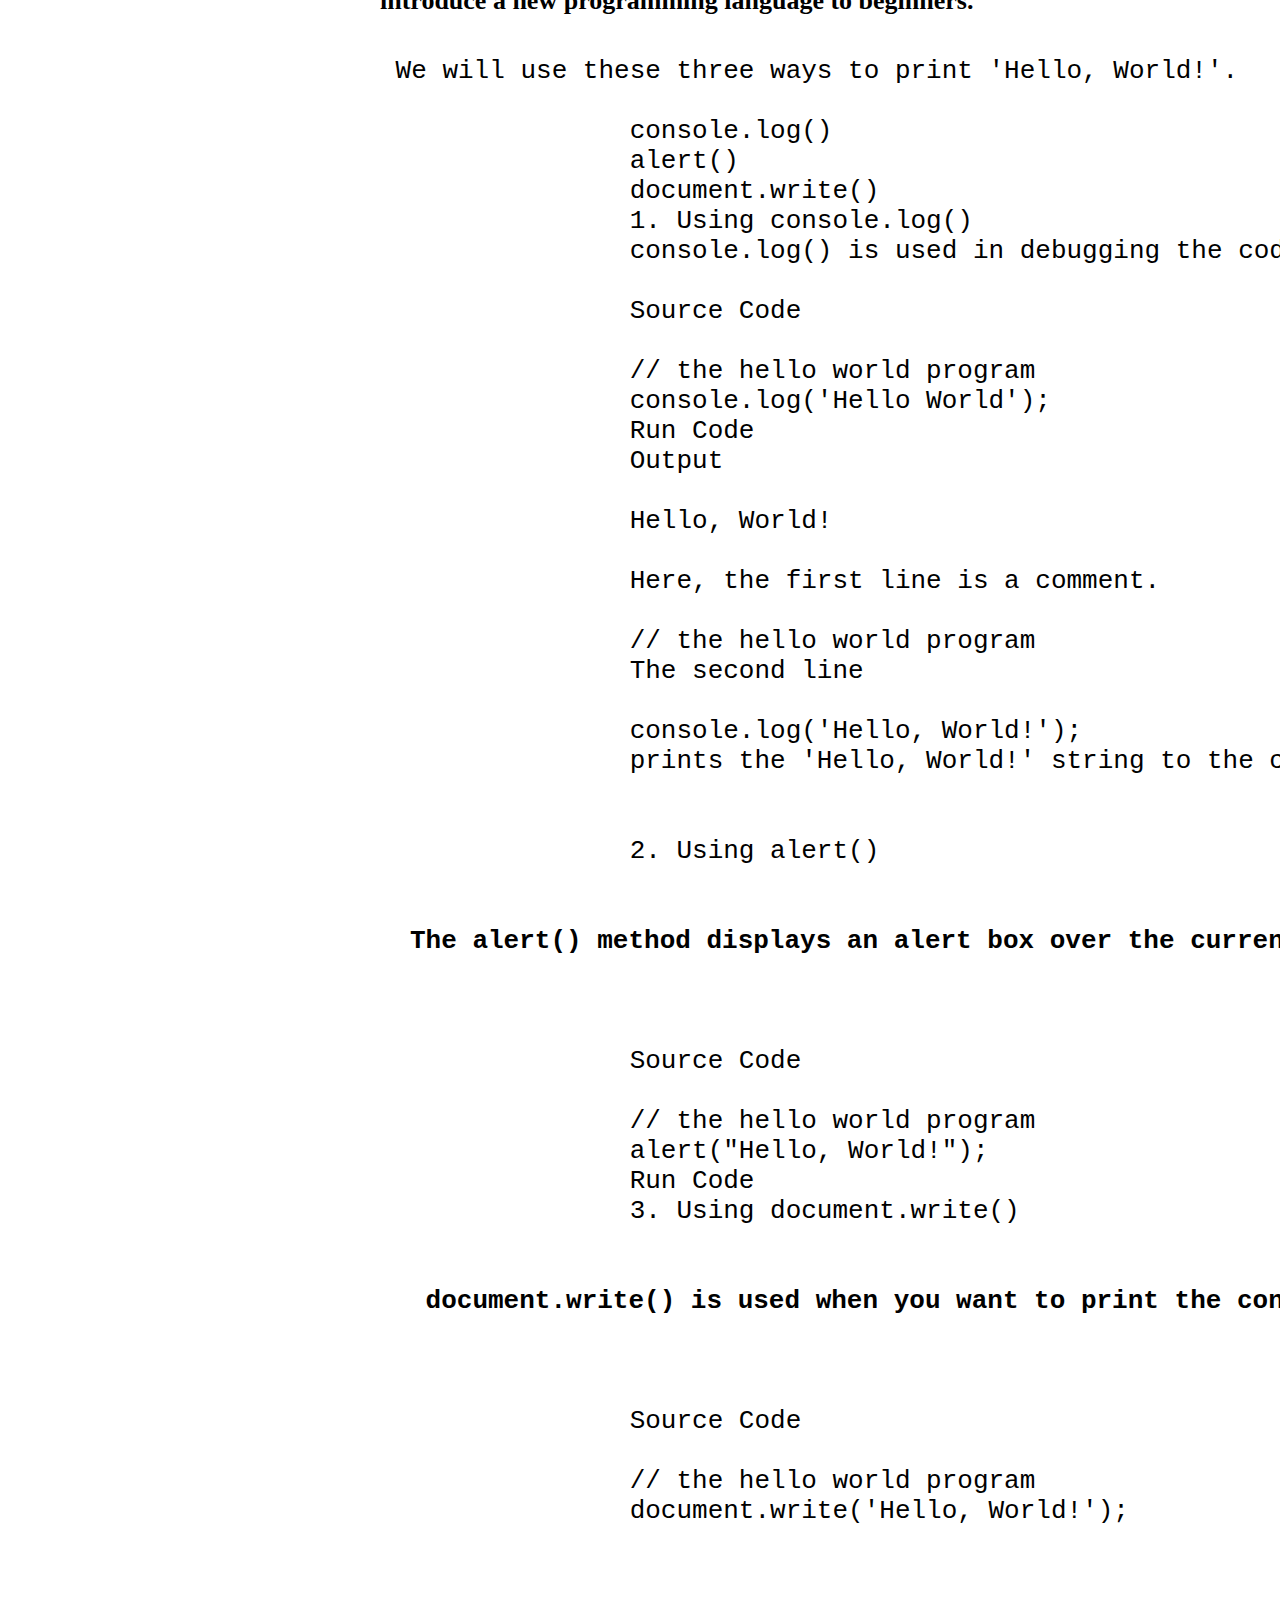
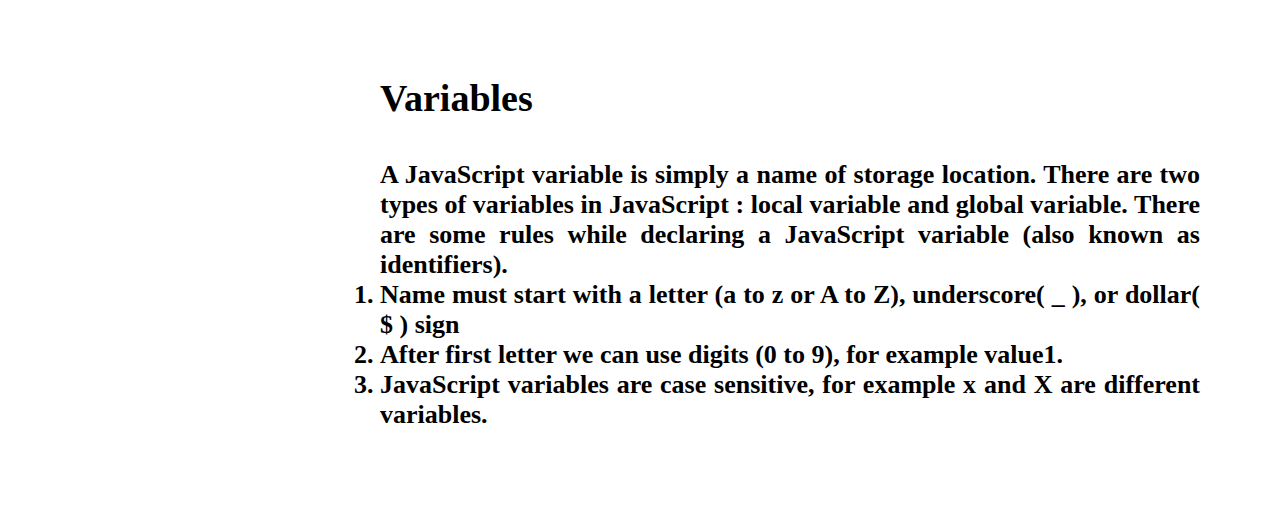
<file: project8/project8.html>
<!DOCTYPE html>
<html lang="en">
<head>
    <meta charset="UTF-8">
    <meta http-equiv="X-UA-Compatible" content="IE=edge">
    <meta name="viewport" content="width=device-width, initial-scale=1.0">
    <title>Javascript Documentation Website</title>
    <link rel="stylesheet" href="project8.css">
</head>
<body>
    <div class="main">
        <header class="head">
        <h1>JAVASCRIPT Documentation</h1>
        <ul>
            <li><a href="#introduction">introduction</a> </li>
            <li><a href="#what you should already know">what you should already know</a></li>
            <li><a href="#Javascript and java">Javascript and java</a></li>
            <li><a href="#Hello world">Hello world</a></li>
            <li><a href="#Variables">Variables</a></li>
        </ul>
    </header>
    <div class="head2">
        <div class="intro" id="introduction">
            <h1>Introduction</h1>
            <h3>JavaScript is a lightweight, cross-platform, and interpreted compiled programming language which is also known as the scripting language for webpages. It is well-known for the development of web pages, many non-browser environments also use it. JavaScript can be used for Client-side developments as well as Server-side developments. Javascript is both imperative and declarative type of language. JavaScript contains a standard library of objects, like Array, Date, and Math, and a core set of language elements like operators, control structures, and statements. </h3>
        </div>
        <div class="intro" id="what you should already know">
            <h1>what you should already know</h1>
            <h3>JavaScript is a scripting language that enables you to create dynamically updating content, control multimedia, animate images, and pretty much everything else. (Okay, not everything, but it is amazing what you can achieve with a few lines of JavaScript code.)</h3>
        </div>
        <div class="intro" id="Javascript and java">
            <h1>Javascript and java</h1>
            <h3>JavaScript is a lightweight programming language(“scripting language”) and is used to make web pages interactive. It can insert dynamic text into HTML. JavaScript is also known as the browser’s language. JavaScript(JS) is not similar or related to Java. Both the languages have a C-like syntax and are widely used in client-side and server-side Web applications, but there are few similarities only.
    
                Features of Javascript are as follows: 
                
                JavaScript was created in the first place for DOM manipulation. Earlier websites were mostly static, after JS was created dynamic Web sites were made.
                Functions in JS are objects. They may have properties and methods just like another object. They can be passed as arguments in other functions.
                Can handle date and time.
                Performs Form Validation although the forms are created using HTML.
                No compiler is needed.</h3>
    
        </div>
        <div class="intro" id="Hello world">
            <h1>Hello world</h1>
            <h3>
                A "Hello, World!" is a simple program that prints Hello, World! on the screen. Since it's a very simple program, this program is often used to introduce a new programming language to beginners.
            </h3>
    
               <pre> We will use these three ways to print 'Hello, World!'.
                
                console.log()
                alert()
                document.write()
                1. Using console.log()
                console.log() is used in debugging the code.
                
                Source Code
                
                // the hello world program
                console.log('Hello World');
                Run Code
                Output
                
                Hello, World!
                
                Here, the first line is a comment.
                
                // the hello world program
                The second line
                
                console.log('Hello, World!');
                prints the 'Hello, World!' string to the console.
                
               
                2. Using alert()
                <h3>The alert() method displays an alert box over the current window with the specified message.
                </h3>
                Source Code
                
                // the hello world program
                alert("Hello, World!");
                Run Code
                3. Using document.write()
                <h3> document.write() is used when you want to print the content to the HTML document.
                </h3>
                Source Code
                
                // the hello world program
                document.write('Hello, World!');
            </pre>
        </div>
        <div class="intro" id="Variables">
            <h1>Variables</h1>
            <h3>A JavaScript variable is simply a name of storage location. There are two types of variables in JavaScript : local variable and global variable.
                There are some rules while declaring a JavaScript variable (also known as identifiers).
               <ol>
                <li> Name must start with a letter (a to z or A to Z), underscore( _ ), or dollar( $ ) sign</li>
                <li> After first letter we can use digits (0 to 9), for example value1.</li>
                <li> JavaScript variables are case sensitive, for example x and X are different variables.</li>
               </ol> 
            </h3>
        </div>
    </div>
    
    </div>
    
</body>
</html>
</file>
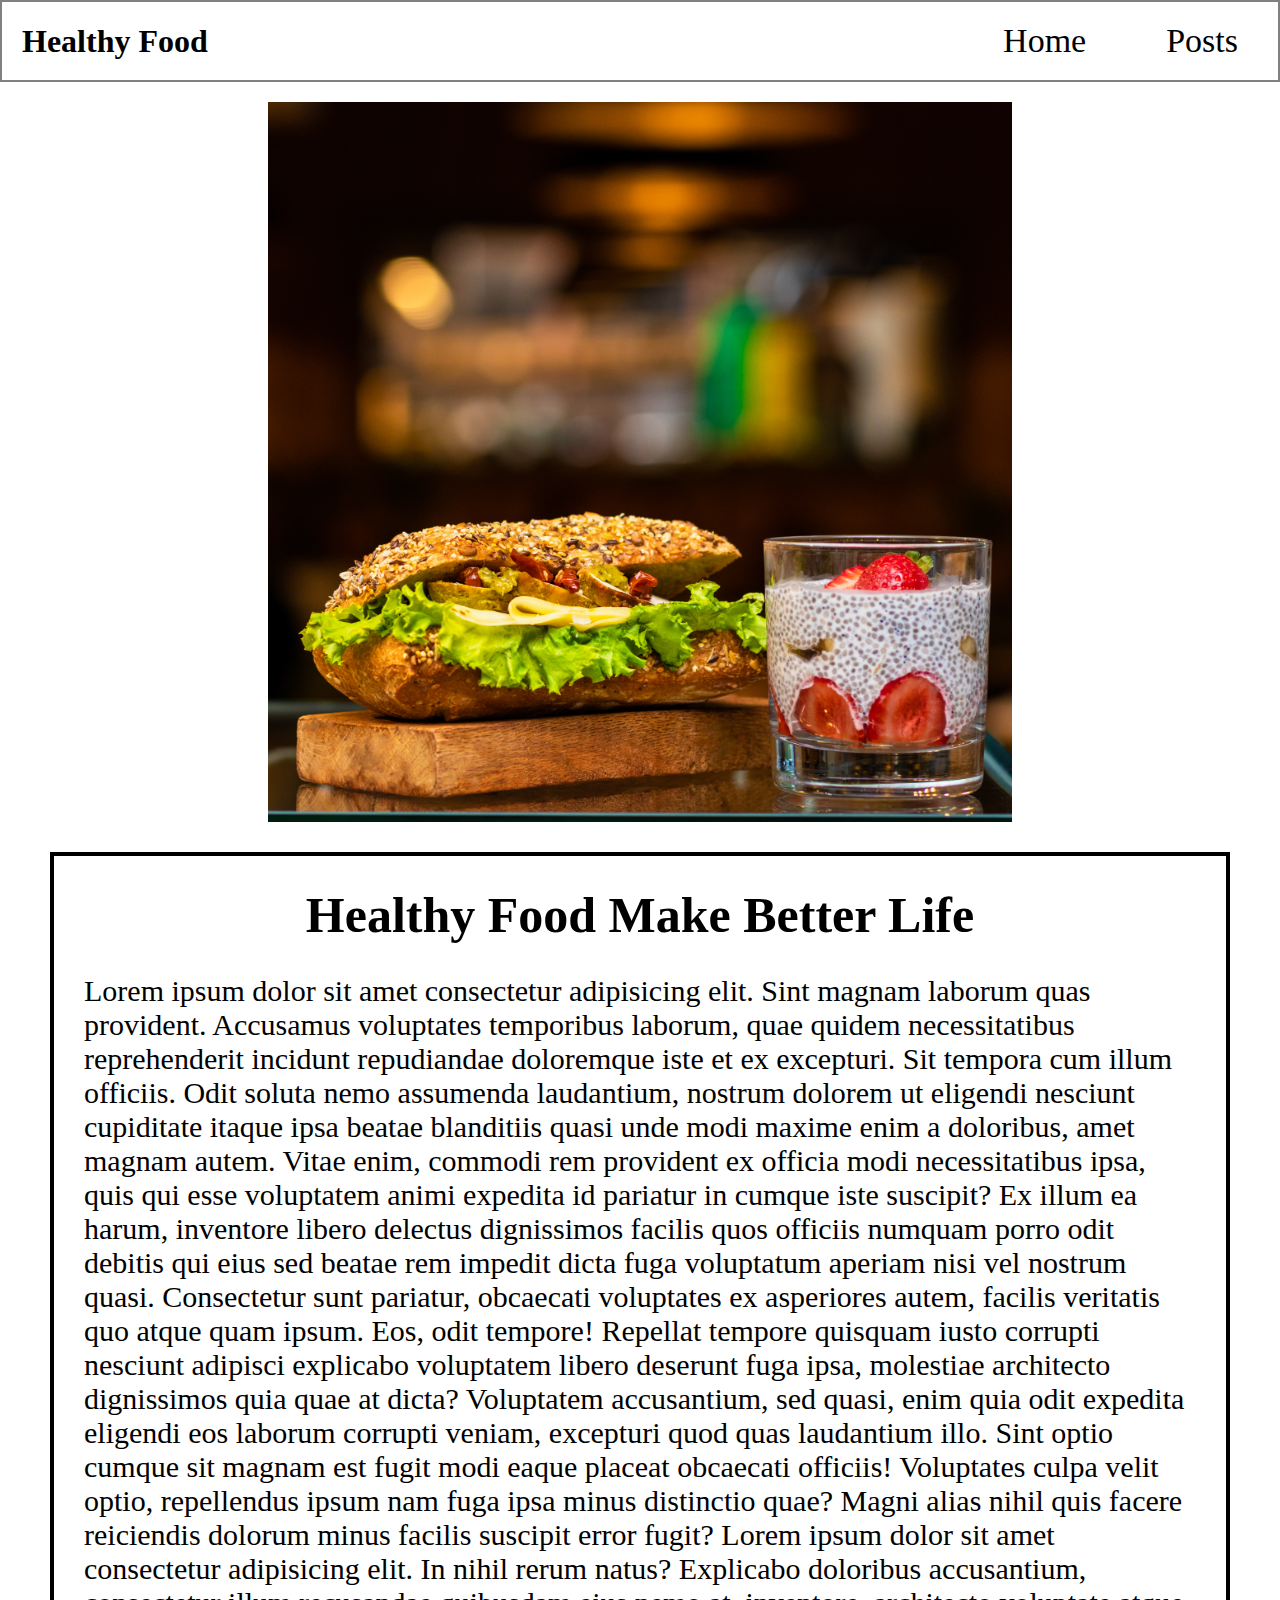
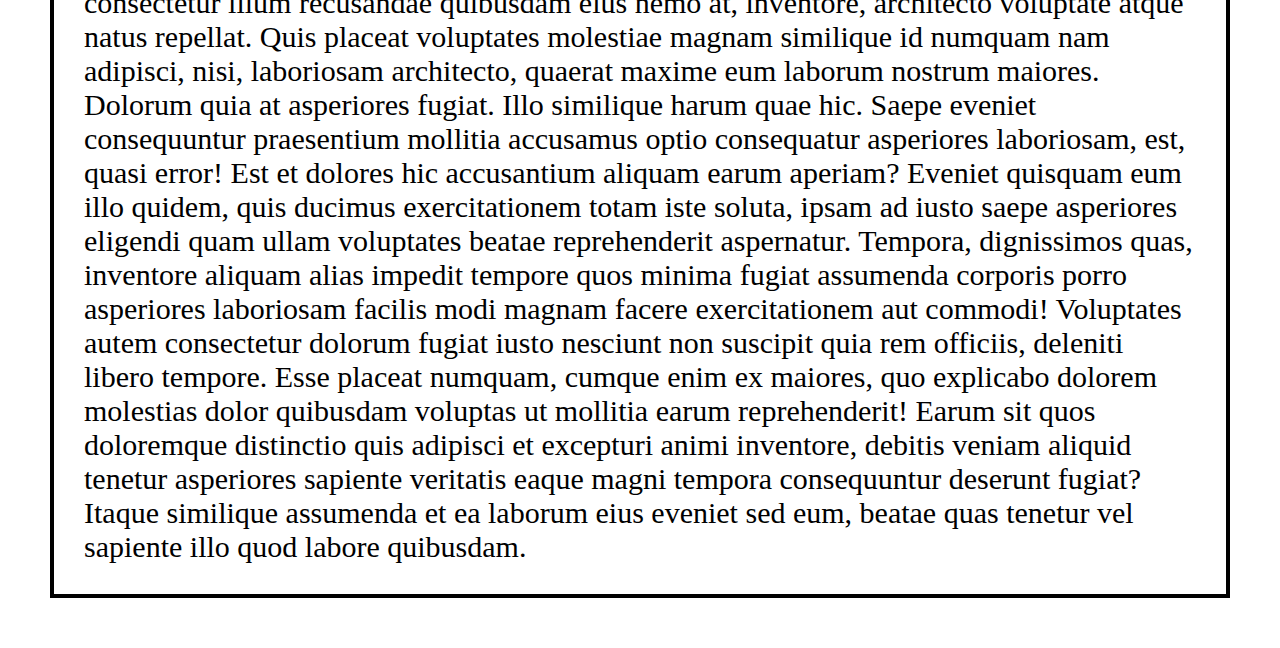
<file: project9/project9.html>
<!DOCTYPE html>
<html lang="en">
<head>
    <meta charset="UTF-8">
    <meta http-equiv="X-UA-Compatible" content="IE=edge">
    <meta name="viewport" content="width=device-width, initial-scale=1.0">
    <title>Blog Website</title>
    <link rel="stylesheet" href="project9.css">
</head>
<body>
    <div class="Healthyfood">
        <div class="foodhead">
            <h1>Healthy Food</h1>
        </div>
            <div class="food_content">
                <a href="#Home" id="Home">Home</a>
                <a href="#posts" id="Posts">Posts</a>
            </div>
    </div>
    <div class="blog">
        <div class="blogimg">
            <img src="images/farhad-ibrahimzade-B5ArF0xDi5I-unsplash.jpg" alt="">
        </div>
        <div class="blogcontent">
            <h1>Healthy Food Make Better Life</h1>
            <p>Lorem ipsum dolor sit amet consectetur adipisicing elit. Sint magnam laborum quas provident. Accusamus voluptates temporibus laborum, quae quidem necessitatibus reprehenderit incidunt repudiandae doloremque iste et ex excepturi. Sit tempora cum illum officiis. Odit soluta nemo assumenda laudantium, nostrum dolorem ut eligendi nesciunt cupiditate itaque ipsa beatae blanditiis quasi unde modi maxime enim a doloribus, amet magnam autem. Vitae enim, commodi rem provident ex officia modi necessitatibus ipsa, quis qui esse voluptatem animi expedita id pariatur in cumque iste suscipit? Ex illum ea harum, inventore libero delectus dignissimos facilis quos officiis numquam porro odit debitis qui eius sed beatae rem impedit dicta fuga voluptatum aperiam nisi vel nostrum quasi. Consectetur sunt pariatur, obcaecati voluptates ex asperiores autem, facilis veritatis quo atque quam ipsum. Eos, odit tempore! Repellat tempore quisquam iusto corrupti nesciunt adipisci explicabo voluptatem libero deserunt fuga ipsa, molestiae architecto dignissimos quia quae at dicta? Voluptatem accusantium, sed quasi, enim quia odit expedita eligendi eos laborum corrupti veniam, excepturi quod quas laudantium illo. Sint optio cumque sit magnam est fugit modi eaque placeat obcaecati officiis! Voluptates culpa velit optio, repellendus ipsum nam fuga ipsa minus distinctio quae? Magni alias nihil quis facere reiciendis dolorum minus facilis suscipit error fugit?
                 Lorem ipsum dolor sit amet consectetur adipisicing elit. In nihil rerum natus? Explicabo doloribus accusantium, consectetur illum recusandae quibusdam eius nemo at, inventore, architecto voluptate atque natus repellat. Quis placeat voluptates molestiae magnam similique id numquam nam adipisci, nisi, laboriosam architecto, quaerat maxime eum laborum nostrum maiores. Dolorum quia at asperiores fugiat. Illo similique harum quae hic. Saepe eveniet consequuntur praesentium mollitia accusamus optio consequatur asperiores laboriosam, est, quasi error! Est et dolores hic accusantium aliquam earum aperiam? Eveniet quisquam eum illo quidem, quis ducimus exercitationem totam iste soluta, ipsam ad iusto saepe asperiores eligendi quam ullam voluptates beatae reprehenderit aspernatur. Tempora, dignissimos quas, inventore aliquam alias impedit tempore quos minima fugiat assumenda corporis porro asperiores laboriosam facilis modi magnam facere exercitationem aut commodi! Voluptates autem consectetur dolorum fugiat iusto nesciunt non suscipit quia rem officiis, deleniti libero tempore. Esse placeat numquam, cumque enim ex maiores, quo explicabo dolorem molestias dolor quibusdam voluptas ut mollitia earum reprehenderit! Earum sit quos doloremque distinctio quis adipisci et excepturi animi inventore, debitis veniam aliquid tenetur asperiores sapiente veritatis eaque magni tempora consequuntur deserunt fugiat? Itaque similique assumenda et ea laborum eius eveniet sed eum, beatae quas tenetur vel sapiente illo quod labore quibusdam.
            </p>
        </div>
    </div>
</body>
</html>
</file>
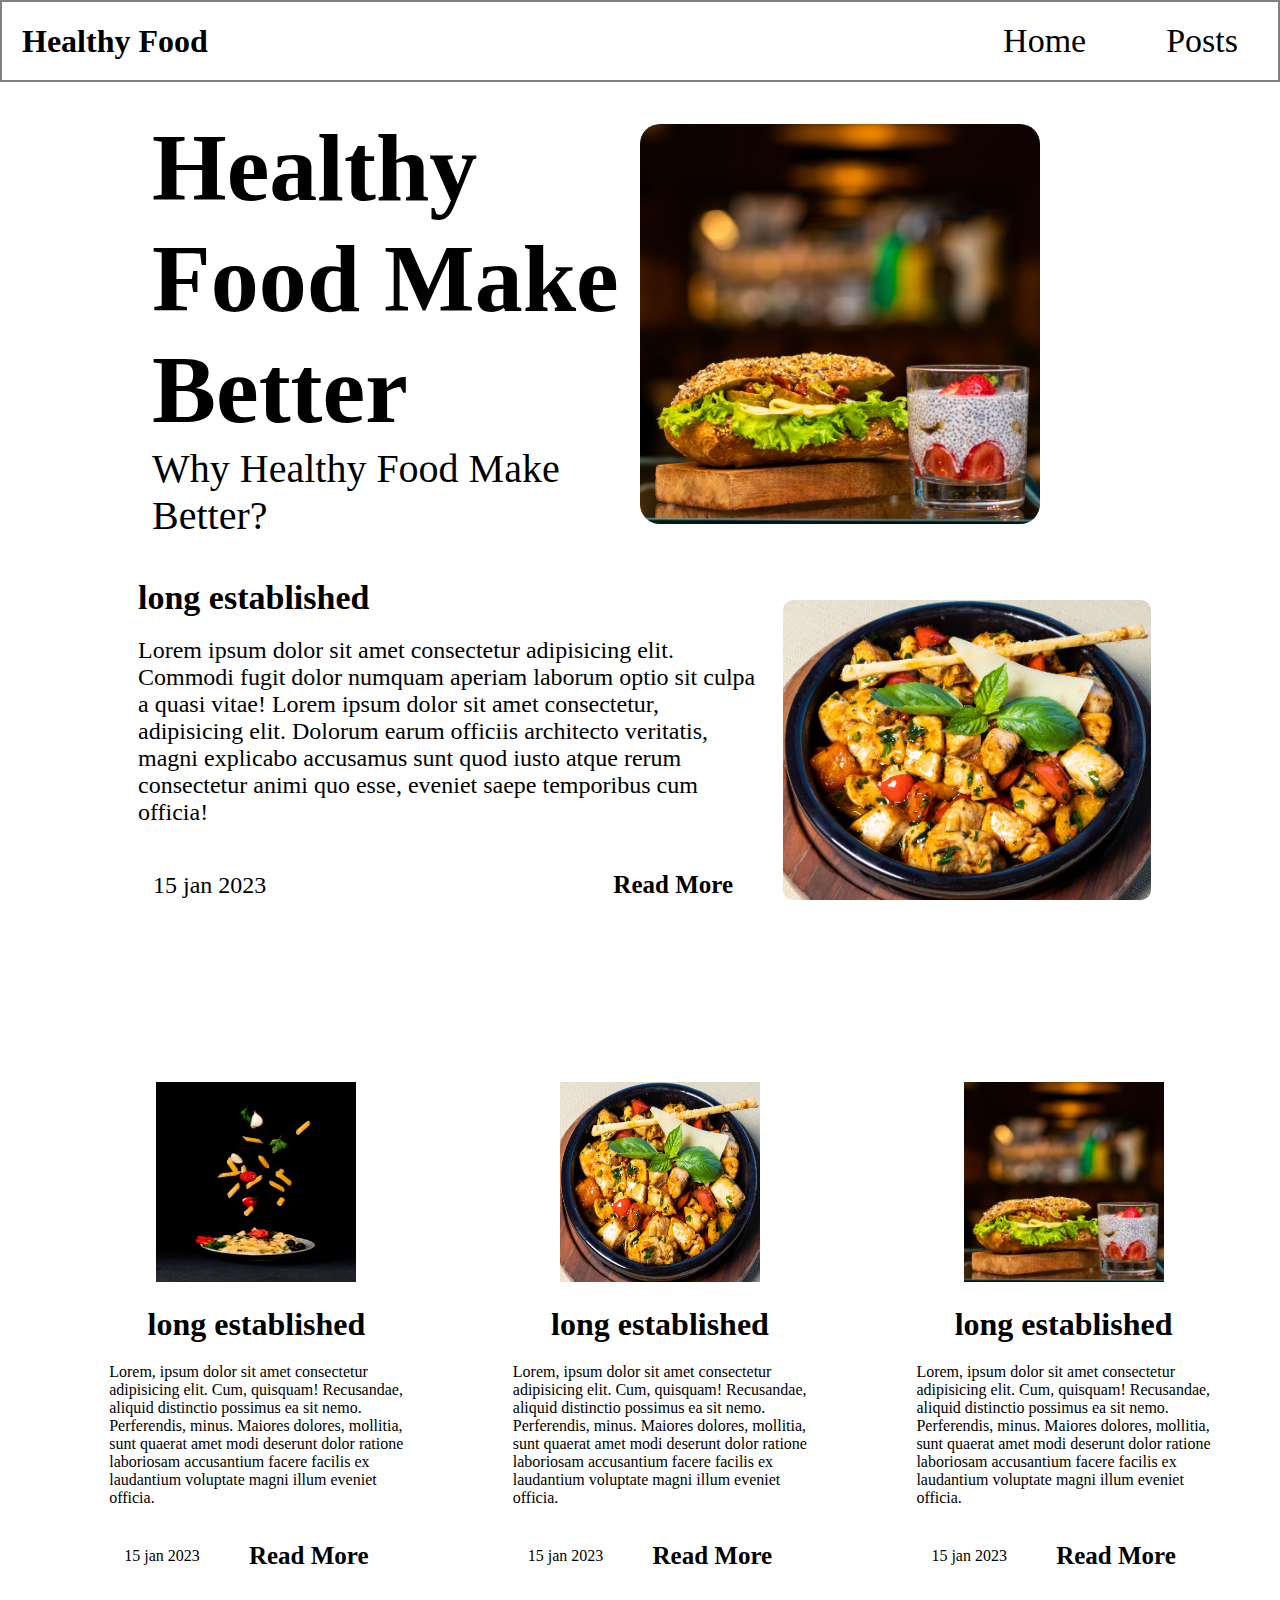
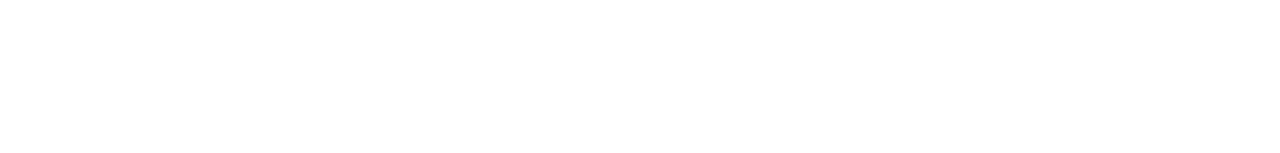
<file: project9/project9home.html>
<!DOCTYPE html>
<html lang="en">
<head>
    <meta charset="UTF-8">
    <meta http-equiv="X-UA-Compatible" content="IE=edge">
    <meta name="viewport" content="width=device-width, initial-scale=1.0">
    <title>Blog Website</title>
    <link rel="stylesheet" href="project9.css">
</head>
<body>
    <div class="Healthyfood">
        <div class="foodhead">
            <h1>Healthy Food</h1>
        </div>
            <div class="food_content">
                <a href="#Home" id="Home">Home</a>
                <a href="#posts" id="Posts">Posts</a>
            </div>
    </div>
    <div class="home1">
        <div class="home1content">
            <h1>Healthy Food Make Better</h1>
            <p>Why Healthy Food Make Better?</p>
        </div>
        <div class="home1img">
            <img src="images/farhad-ibrahimzade-B5ArF0xDi5I-unsplash.jpg" alt="">
        </div>
    </div>
    <div class="home2">
        <div class="home2content">
            <h1>long established</h1>
            <p>Lorem ipsum dolor sit amet consectetur adipisicing elit. Commodi fugit dolor numquam aperiam laborum optio sit culpa a quasi vitae! Lorem ipsum dolor sit amet consectetur, adipisicing elit. Dolorum earum officiis architecto veritatis, magni explicabo accusamus sunt quod iusto atque rerum consectetur animi quo esse, eveniet saepe temporibus cum officia!</p>
            <div class="home2contentcontent">
                <p>15 jan 2023</p>
                <a href="project9.html">Read More</a>
            </div>
        </div>
        <div class="home2img">
            <img src="images/farhad-ibrahimzade-KpOl9jV2aJM-unsplash.jpg" alt="">
        </div>
    </div>
    <div class="home3">
        <div class="home31">
            <div class="home31img">
                <img src="images/sahand-hoseini-f9hHQgvpM8E-unsplash.jpg">
            </div>
            <div class="home31content">
                <h1>long established</h1>
                <p>Lorem, ipsum dolor sit amet consectetur adipisicing elit. Cum, quisquam! Recusandae, aliquid distinctio possimus ea sit nemo. Perferendis, minus. Maiores dolores, mollitia, sunt quaerat amet modi deserunt dolor ratione laboriosam accusantium facere facilis ex laudantium voluptate magni illum eveniet officia.</p>
                <div class="home2contentcontent">
                    <p>15 jan 2023</p>
                    <a href="project9.html">Read More</a>
                </div>
            </div>
        </div>
        <div class="home31">
            <div class="home31img">
                <img src="images/farhad-ibrahimzade-KpOl9jV2aJM-unsplash.jpg">
            </div>
            <div class="home31content">
                <h1>long established</h1>
                <p>Lorem, ipsum dolor sit amet consectetur adipisicing elit. Cum, quisquam! Recusandae, aliquid distinctio possimus ea sit nemo. Perferendis, minus. Maiores dolores, mollitia, sunt quaerat amet modi deserunt dolor ratione laboriosam accusantium facere facilis ex laudantium voluptate magni illum eveniet officia.</p>
                <div class="home2contentcontent">
                    <p>15 jan 2023</p>
                    <a href="project9.html">Read More</a>
                </div>
            </div>
        </div>
        <div class="home31">
            <div class="home31img">
                <img src="images/farhad-ibrahimzade-B5ArF0xDi5I-unsplash.jpg">
            </div>
            <div class="home31content">
                <h1>long established</h1>
                <p>Lorem, ipsum dolor sit amet consectetur adipisicing elit. Cum, quisquam! Recusandae, aliquid distinctio possimus ea sit nemo. Perferendis, minus. Maiores dolores, mollitia, sunt quaerat amet modi deserunt dolor ratione laboriosam accusantium facere facilis ex laudantium voluptate magni illum eveniet officia.</p>
                <div class="home2contentcontent">
                    <p>15 jan 2023</p>
                    <a href="project9.html">Read More</a>
                </div>
            </div>
        </div>
    </div>
</body>
</html>
</file>
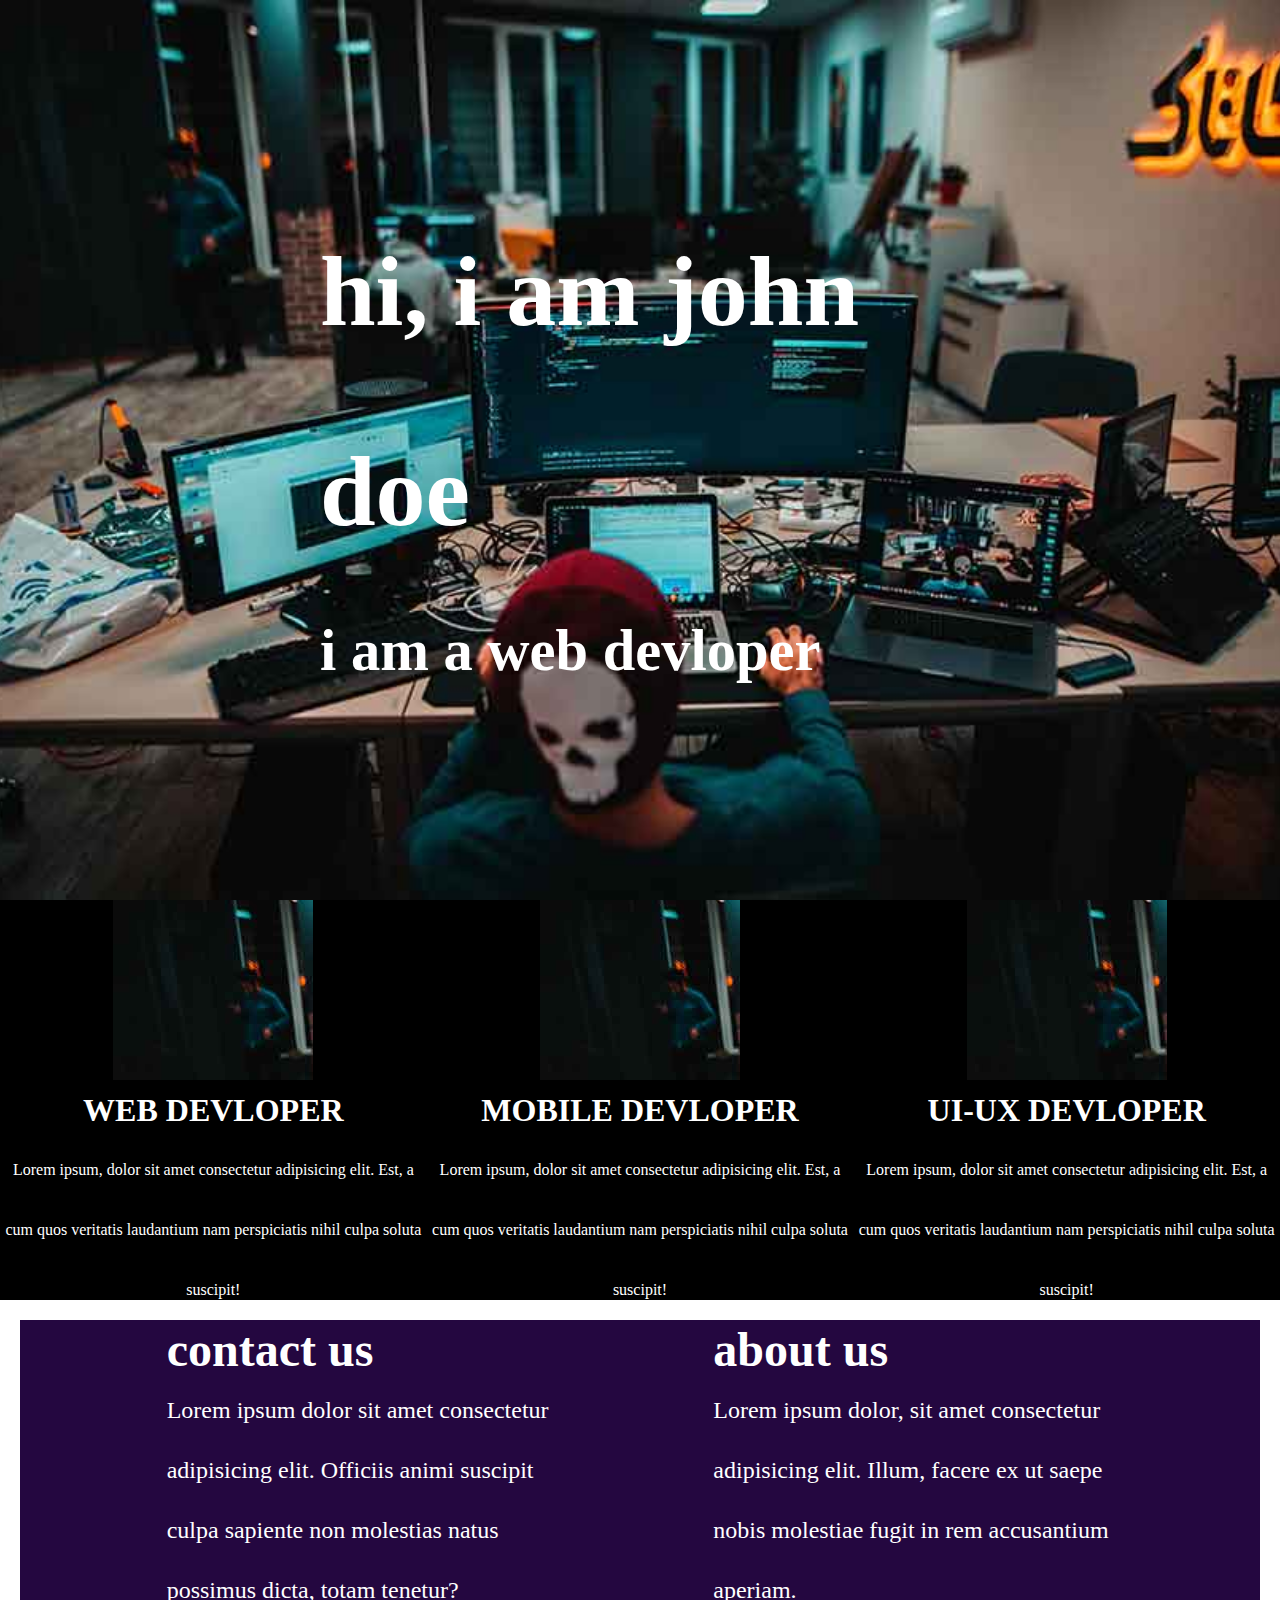
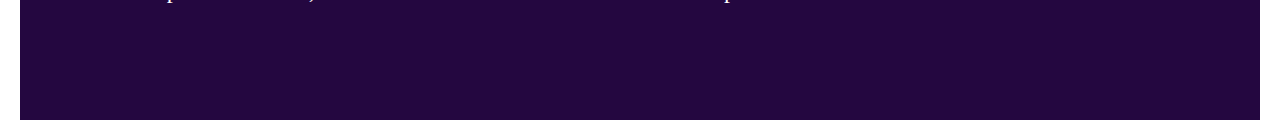
<file: project4/images/project4.html>
<!DOCTYPE html>
<html lang="en">
<head>
    <meta charset="UTF-8">
    <meta http-equiv="X-UA-Compatible" content="IE=edge">
    <meta name="viewport" content="width=device-width, initial-scale=1.0">
    <title>devloper landing page</title>
    <link rel="stylesheet" href="project4.css">
</head>
<body>
        <section>
            <div class="container">
                <div class="ptext">
                    <h1>hi, i am john doe</h1>
                    <h3>i am a web devloper</h3>
                </div>
            </div>
        </section>
        <section class="black-box">
            <div class="con">
                <div class="imag">
                </div>
                <div class="content">
                    <h1>WEB DEVLOPER</h1>
                    <p>Lorem ipsum, dolor sit amet consectetur adipisicing elit. Est, a cum quos veritatis laudantium nam perspiciatis nihil culpa soluta suscipit!</p>
                </div>
            </div>
            <div class="con">
                <div class="imag">

                </div>
                <div class="content">
                    <h1>MOBILE DEVLOPER</h1>
                    <p>Lorem ipsum, dolor sit amet consectetur adipisicing elit. Est, a cum quos veritatis laudantium nam perspiciatis nihil culpa soluta suscipit!</p>
                </div>
            </div>
            <div class="con">
                <div class="imag">

                </div>
                <div class="content">
                    <h1>UI-UX DEVLOPER</h1>
                    <p>Lorem ipsum, dolor sit amet consectetur adipisicing elit. Est, a cum quos veritatis laudantium nam perspiciatis nihil culpa soluta suscipit!</p>
                </div>
            </div>
        </section>
        <footer>
            <div class="contact">
                <h1>contact us</h1>
                <p>Lorem ipsum dolor sit amet consectetur adipisicing elit. Officiis animi suscipit culpa sapiente non molestias natus possimus dicta, totam tenetur?</p>
            </div>
            <div class="about">
                <h1>about us</h1>
                <p>Lorem ipsum dolor, sit amet consectetur adipisicing elit. Illum, facere ex ut saepe nobis molestiae fugit in rem accusantium aperiam.</p>
            </div>
        </footer>
</body>
</html>
</file>
<file: myproject1/style.css>
.dibba1{
    height: 900px;
    background-color: rgb(146, 136, 136);
}
.dibba2{
   text-align: center;
   margin: auto;
}
.dibba2 #p1{
    padding: 20px 20px;
    color: white;
}
.dibba2 #p2{
    padding: 10px 10px;
    color: white;
    font-size: 15px;
}
.dibba3{
    background-color:white;
    margin-top: 40px;
    text-align: center;
    height: 400px;
    font-size: 20px;
}
.dibba3 img{
    padding: 10px;
    height: 80%;
}
.dibba4 p{
    color:white;
    text-align: center;
}
.dibba4 h3{
    color: white;
    text-align: center;
    font-size: 25px;
}
.dibba4 li{
    color: white;
    text-align: left;
}
</file>
<file: project1/style.css>
*{
    margin: 0;
    padding: 0;
    box-sizing: border-box;
}
.content{
    min-height:100vh;
    background-color: skyblue;
    margin: 0;
    border: 10px solid rgb(10, 10, 19);
    padding: 0;
   
}
.top_section{
    margin-top: 100px;
    display: flex;
    justify-content: space-between;
    align-items: flex-end;
}
.top_section h1{
    font-size: 60px;
    font-weight: 400;
    color: black;
}
.top_section h3{
    font-size: 30px;
    font-weight: bold;
    ;

}
.top_section 
.image_container,img{
   width: 450px;
   height: 400px;
   border-radius: 30%;
   margin-right: 20px;
}
.container{
    max-width: 900px;
    margin: 0 auto;
}
.about_section h1{
    font-size: 60px;
    font-weight: bolder;
    margin-bottom: 50px;
}
.about_section p{
    font-style: italic;
    font-weight: 500;
    font-size: 30px;
    line-height:40px;
    letter-spacing: 2.2px;
    align-items: justify;
}
.biography_section{
    font-size: 20px;
    line-height: 20px;
    letter-spacing: 1.2px;
}
.biography_section h1{
    margin: 50px 0;
    font-size: 70px;
    font-weight: bold;
}
.biography_section ul{
    margin-left: 60px;
}
.biography_section li{
    font-style: italic;
    font-weight: 500;
    font-size: 30px;
    line-height:40px;
    letter-spacing: 2.2px;
    
}
footer{
    margin: 50px 0;
}
footer p{
    text-align: end;
    font-style: italic;
    font-size: 30px;
}
</file>
<file: project2/project2.css>
*{
    margin:0;
    padding: 0;
    box-sizing: border-box;
}
body{
    background-color: black;
}
.container{
    background-color: white;
    max-width: 900px;
    margin: 0 auto;
}
.apply_box{
    max-width: 600px;
    padding: 20px;
    margin: 0 auto;
    margin-top: 50px;
    box-shadow: 7px 8px 9px black;
}
.title_small{
    font-size: 30px;
}
.form_container{
    margin-top: 20px;
    display: grid;
    grid-template-columns: repeat(auto-fit,minmax(200px,1fr));

    gap: 20px;
}
.form_control{
    padding: 10px 10px;
    display: flex;
    flex-direction: column;
}
label{
    font-size: 14px;
    margin-bottom: 6px;
}
input,select,textarea{
    padding: 6px 10px;
    background: 5px solid black;
    border-radius: 10%;
}
input,textarea,select:focus{
    outline-color: blue;
}
.button_container{
    display: flex;
    justify-content: end;
    margin-top: 20px;

}
button{
    background-color: grey;
    border: transparent solid 4px;
    padding: 5px 10px;
    color: solid black;
    font-size: 20px;
    border-radius: 10%;
    transition: 1s ease-in;
}
button:hover{
    background-color: red;
    color: white;
    transition: 1s ease-out;
    cursor: pointer;
}
.textarea_column{
    grid-column: 1/span 2;
    width: 100%;
}
</file>
<file: project3/project3.css>
html,body{
    height: 100%;
    margin: 0;
    font-size: 15px;
    font-family: 'Courier New', Courier, monospace;
    font-weight: 400;
    line-height: 1.8px;
    color: gray;
}
.pimg1{
    background-image: url(images/galaxy.jpeg);
    min-height: 100%;
    
}
.pimg2{
    background-image: url(images/galaxy1.jpeg);
    min-height: 800px;
}
.pimg3{
    background-image: url(images/galaxy2.png);
    min-height: 800px;
}
.pimg1,.pimg2,.pimg3{
    position: relative;
    background-position: center 0;
    background-size: cover;
    background-repeat: no-repeat;
    background-attachment: fixed;
    
}
.ptext{
    position: absolute;
    top: 50%;
    width: 100%;
    text-align: center;
    color: black;
    font-size: 27px;
    letter-spacing: 8px;
    text-transform: uppercase;
}
#para{
    font-size: 22px;
    letter-spacing: 8px;
    line-height: 20px;
    text-align: center;
    font-weight: 500;
    font-style: italic;
    
    
}

.textbg{
    background:grey;
    color: #fff;
    padding: 20px;
}
.section{
    padding: 50px 80px;
    text-align: center;

}.section-light{
    background-color: #f4f4f4;
    color: black;
}
.section-dark{
    background:grey;
    color: #fff;   
}
</file>
<file: project5/project5.css>
#harshit{
    height: 100px;
    width: auto;
}
.main{
    display: flex;
    flex-direction: row;
    justify-content: space-evenly;
    align-items: center;
}
#img2{
    height: 450px;
    margin: auto;
    width: 450px;
    border-radius: 4px;
}
.main_content h1{
    font-size: 50px;
    background-color: white;
    font-weight: 600;
}
.main_content h4{
    background-color: green;
    display: inline;
    color: white;
}
.main_content p{
    margin: 20px 0;
}
.main_content{
    width: 500px;
    height: 500px;
}
#btn{
    background-color: gold;
    color: black;
    font-weight: 600;
    height: 40px;
    width: auto;
    border: none;
}
#btn:hover{
    background-color: rgb(205, 189, 101);
}
.second_dibba{
    display: flex;
    flex-direction: row;
    justify-content: space-evenly;
    align-items: center;

}
.first_box{
    height: 150px;
    width: 200px;
}
#h41{
   display: inline-block;
    text-align: center;
    font-size: 24px;
    background-color: green;
    color: white;
}
#r5{
    display: block;
    text-align: center;
    font-size: 24px;
}
.conta{
    text-align: center;
}
.hg {
    display: flex;
    flex-direction: column;
    height: 604px;
    justify-content: center;
    align-items: center;
    width: auto;
    
}
.item44{
    height: 200px;
    width: 250px;
}
.item1{
    display: inline-block;
    flex-direction: column;
    height: auto;
    text-align: center;
    width: 500px;
    margin: auto;
    justify-content: center;
    align-items: center;
}
.item2{
    display: flex;
    flex-direction: row;
}
.img10{
    height: 400px;
    width: 400px;
}
.foot{
    display: flex;
    justify-content: space-evenly;
    align-items: center;
    height: 400px;
    width: auto;
    background-color: rgb(195, 190, 61);
}
h5{
    font-size: 20px;
}
.im{
    height: 300px;
    width: auto;
}
#harsh{
    height: 300px;
    width: auto;
}

.main_links{
    height: 300px;
    font-size: 28px;
}
.support{
    height: 300px;
    font-size: 28px;
}
.support1{
    display: flex;
    flex-direction: column;
    justify-content: center;
    align-items: center;
}
</file>
<file: project6/project6.css>
*{
    margin: 0;
    padding:0;
    box-sizing: border-box;
}
body{
    position:relative;
}
.head{
    display: flex;
    flex-direction: row;
    justify-content: space-around;
    align-items: center;
    height: 86.8px;
    background-color: purple;
    color: white;
    position: sticky;
    top:0;
    left: 0;

}
.navbar ul{
    display: flex;
    flex-direction: row;
    list-style: none;
    justify-content: space-evenly;
    align-items: center;
}
.header_content{
    height: auto;
    width: 30%;
    font-size: 16px;
}
.navbar{
    height: auto;
    width: 30%;
}
ul a{
    text-decoration: none;
    color: white;
}
a:hover{
    border-bottom: 2px solid white;
    transition: 0.5sec;
    text-shadow: 2px white;
}
.hero_section{
    background-image: url(images/img1.jpeg);
    height: 100vh;
    background-repeat: no-repeat;
    background-position: center;
    background-size: cover;
    display: flex;
    flex-direction: column;
    justify-content: center;
    align-items: center;
   
}
.hero_content{
    color: white;
    height: auto;
    width: 80%;
    text-align: center;
}
.hero_content h1{
    font-size: 96px;
}
.hero_content h3{
    font-size: 34px;
}
.hero_content p{
    font-size: 24px;
}
.main_section{
    display: flex;
    flex-direction: column;
    justify-content: flex-start;
    align-items: center;
    height: 50vh;
    width: auto;
    background-color: rgb(44, 19, 67);
    color: white;
    padding: 20px;
}
.main_section img{
    width: 25px;
    height:25px;

}
.main_section span{
    font-size: 24px;
    margin: 20px 0px;
}
.main_section p{
    width: 60%;
    height: auto;
    font-size: 20px;
    text-align: justify;
    margin: 20px 0px;
}
#r{
    text-align: center;
    font-size: 20px;
    margin: 20px 0px;
}
.khali{
    height: 150px;
    color: white;
    width: 100%;
}
.ipad_section{
    width: 80%;
    margin: -150px 0px;
    text-align: center;
    margin: 40px 0px;
    height: 840px;
}
.mac_section{
    display: flex;
    flex-direction: column;
    justify-content: center;
    align-items: center;
    
}
.mac_section p{
    width: 60%;
    margin: 20px;
    font-size: 20px;
}
.mac_section span{
    margin: 20px;
    font-size: 24px;
}
.mac_section button{
    margin: 20px;
    height:auto;
    width: auto;
    padding: 4px 8px;
    background-color: rgb(44, 19, 67);
    color: white;
}
.mac_section img{
    margin: 20px;
}
.img_section{
    background-image: url(images/img1.jpeg);
    background-repeat: no-repeat;
    background-position: center;
    background-size: cover;
    height: 100vh;
    color: white;
    display: flex;
    flex-direction: column;
    justify-content: center;
    align-items: center;
}
.img_content{
    font-size: 24px;
    margin: 10px;
}
.img_content2{
    width: 60%;
    margin: 20px;
}
.gift_section{
    
    display: flex;
    flex-direction: row;
    justify-content: center;
    align-items: center;
}
.gift_section p{
    width: 60%;
    margin: 20px;
    text-align: justify;
}
.gift_content{
    display: flex;
    flex-direction: column;
    justify-content: flex-start;
}
.gift_content h1{
    margin: 20px;
}
.gift_content button{
    height: auto;
    width: 80px;
    padding: 4px 8px;
    background-color:rgb(44, 19, 67) ;
    margin: 20px;
    color: white;
}
.gift_image{
    width: 100%;
    height: auto;}
.last_section{
    background-color:rgb(44, 19, 67) ;
    color: white;
    display: flex;
    flex-direction: row;
    justify-content: space-evenly;
    align-items: center;
    height: 200px;
}
.last_section li{
    list-style: none;
    margin: 5px;
}
.last1 h5{
    font-size: 25px;
    border-bottom: 2px solid white;
    margin: 10px;
}
</file>
<file: project8/project8.css>
*{
    margin: 0;
    padding: 0;
    box-sizing: border-box;
    
}
.head{
    display: flex;
    flex-direction: column;
    height: 100vh;
    width: 20%;
    border: 2px solid grey;
    position: sticky;
    top: 0;
    left: 0;
}
.head li{
    margin: 20px;
    padding: 10px;
    font-size: 24px;
    border: 2px solid grey;
    list-style: none;
}
.head h1{
    margin: 20px;
    padding: 20px;
    border: 2px solid grey;
}
.head a{
    text-decoration: none;
}
.main{
    display: flex;
    flex-direction: row;
    justify-content: space-between;
    
}
.intro{
    margin: 20px;
    padding: 10px;
    width: 900px;
}
.intro h1{
    margin:20px;
    padding:10px;
    font-size: 38px;
}
.intro h3{
    margin:20px;
    padding:10px;
    text-align: justify;
    font-size: 26px;
}
.intro pre{
    margin:20px;
    padding:10px;
    text-align: justify;
   width: 900px;
    font-size: 26px;
}
.head2{
    margin: 20px;
    display: flex;
    flex-direction: column;
    justify-content: flex-start;
}
</file>
<file: project9/project9.css>
* {
  margin: 0;
  padding: 0;
  box-sizing: border-box;
}
.Healthyfood {
  display: flex;
  flex-direction: row;
  border: 2px solid gray;
  height: auto;
  justify-content: space-between;
  background-color: white;
  align-items: center;

  position: sticky;
  top: 0;
  left: 0;
  right: 0;
}
.foodhead {
  display: flex;
  height: auto;
  width: 40%;
  justify-content: flex-start;
  margin: 20px 20px;
}
.food_content {
  display: flex;
  height: auto;
  width: 40%;
  justify-content: flex-end;

  font-size: 24px;
}
.food_content a {
  text-decoration: none;
  font-size: 34px;
  margin: 20px 40px;
  color: black;
}
/*home1 all data*/
.home1 {
  display: flex;
  justify-content: center;
  align-items: center;
  margin: 30px;
}
.home1content {
  width: 40%;
}
.home1content h1 {
  font-size: 96px;
}
.home1content p {
  font-size: 40px;
}
.home1img {
  width: 40%;
}
.home1img img {
  height: 400px;
  width: 400px;
  border-radius: 20px;
}
/*home2 all data*/

.home2 {
  display: flex;
  justify-content: center;
  align-items: center;
}
.home2content {
  width: 50%;
  display: flex;
  flex-direction: column;
  justify-content: space-evenly;
}
.home2content h1 {
  font-size: 34px;
  margin: 10px;
}
.home2content p {
  font-size: 24px;
  margin: 10px;
}
.home2img {
  width: 30%;
}
.home2img img {
  height: 300px;
  margin: 15px;
  border-radius: 10px;
}
.home2contentcontent {
  display: flex;
  justify-content: space-between;
  align-items: center;
  margin: 15px;
}
.home2contentcontent a {
  text-decoration: none;
  color: black;
  font-weight: 700;
  margin: 20px;
  font-size: 25px;
}

/*home3 all data*/

.home3 {
  display: flex;
  flex-direction: row;
  justify-content: space-evenly;
  align-items: center;
  width: 100%;
  height: auto;
  margin: 10% 20px;
  
}
.home31{
  display: flex;
  flex-direction: column;
  justify-content: center;
  align-items: center;
  margin: 20px;
  width: 23%;
  border: 2px rgb(49, 42, 42);
}
.home31 h1{
    margin:20px;
    text-align: center;
}
.home31 img{
    width:200px;
   height:200px;
}
/* blog all data*/
.blog{
    display: flex;
    flex-direction: column;
    margin: 20px;
}
.blogimg{
    width: 100%;
    display: flex;
    justify-content: center;
    align-items: center;
}
.blogimg img{
    width: 60%;
    height: 80vh;
}
.blogcontent h1{
    text-align: center;
    margin: 30px;
    font-size: 50px;
}
.blogcontent{
    border: 4px solid black;
    margin: 30px;
}
.blogcontent p{
    margin: 30px;
    font-size: 30px;
}
</file>
<file: project4/images/project4.css>
* {
    margin: 0;
    padding: 0;
    box-sizing: border-box;
}

html,
body {
    line-height: 60px;
}

.container {
    background-image: url(img.jpeg);
    background-size: cover;
    background-position: center;
    height: 100vh;
    position: relative;
    color:white;
}

.ptext {
    font-size: 50px;
    line-height: 2;
    position: absolute;
    top: 50%;
    left: 50%;
    transform: translate(-50%, -50%);
    font-family: Georgia, 'Times New Roman', Times, serif;
}

.black-box {
    height: 400px;
    background-color: black;
    color: white;
    display: flex;
    flex-direction: row;
    justify-content: center;
    align-items: center;

}

.con {
    text-align: center;
}

.imag {
    background-image: url(img.jpeg);
    height: 200px;
    width: 200px;
    margin: auto;
}
.contact{
    height: 400px;
    width: 400px;
}
.about{
    height: 400px;
    width: 400px;
}
footer{
    display: flex;
    flex-direction: row;
    justify-content: space-evenly;
    align-items: center;
    color: white;
    font-size: 24px;
    margin:20px;
    background-color: rgb(36, 7, 64);
}
</file>
